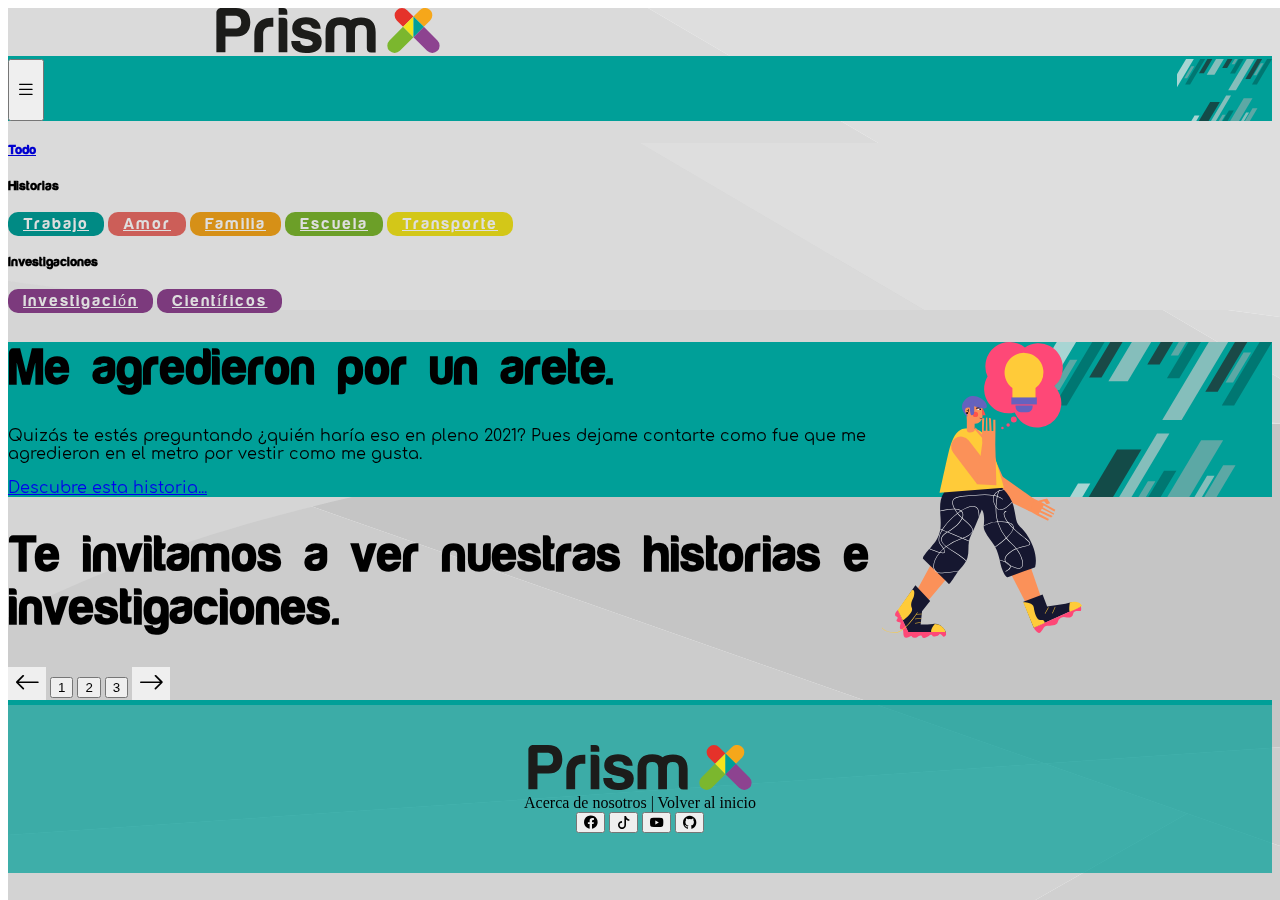
<file: index.html>
<!DOCTYPE html>
<html lang="es">

<head>
  <meta charset="utf-8" />
  <meta name="viewport" content="width=device-width, initial-scale=1, shrink-to-fit=no" />
  <meta name="author" content="Denisse Gonzalez, Gabriel Gonzalez, Jorge Lopez, Misael Cardenas" />
  <title>Prismx</title>
  <!-- Boostrap -->
  <link rel="stylesheet" href="https://cdn.jsdelivr.net/npm/bootstrap@4.6.1/dist/css/bootstrap.min.css"
    integrity="sha384-zCbKRCUGaJDkqS1kPbPd7TveP5iyJE0EjAuZQTgFLD2ylzuqKfdKlfG/eSrtxUkn" crossorigin="anonymous" />
  <link rel="stylesheet" href="https://cdn.jsdelivr.net/npm/bootstrap-icons@1.7.1/font/bootstrap-icons.css">
  <!-- Mis archivos CSS-->
  <link rel="shorcut icon" href="assets/svg/x.svg"/>
  <link href="assets/css/blog.css" rel="stylesheet" />
  <link href="assets/css/ihover.min.css" rel="stylesheet">
</head>

<body>
  <div class="fondo"></div>
  <div class="container">
    <!-- HEADER -->
    <header class="blog-header py-3">
      <div class="row flex-nowrap justify-content-between align-items-center">
        <div class="col-12 text-center">
          <img src="assets/svg/Prismx.svg" class="logo__sitio" />
        </div>
      </div>
    </header>
    <!-- NAVEGACIÓN -->
    <div class="accordion my-1" id="accordionExample">
      <div class="card">
        <div class="card-header bg-dark" id="headingOne">
            <button class="btn btn-link btn-block text-left" type="button" data-toggle="collapse" data-target="#collapseOne" aria-expanded="false" aria-controls="collapseOne">
              <h2 class="bi bi-list text-dark my-0 p-0"></h2>
            </button>
        </div>
    
        <div id="collapseOne" class="collapse" aria-labelledby="headingOne" data-parent="#accordionExample">
          <div class="card-body menu-body my-0">
            <div class="list-group list-group-flush">
              <h5><a href="index.html" class="list-group-item text-center text-dark">
                Todo
              </a></h5>
              <div class="list-group-item">
                <h5 class="text-center">Historias</h5>
                <div class="d-flex row text-center justify-content-around">
                  <a class="p-2 m-1 col etiquetaTrabajo" href="index.html?categoria=Trabajo">Trabajo</a>
                  <a class="p-2 m-1 col etiquetaAmor" href="index.html?categoria=Amor">Amor</a>
                  <a class="p-2 m-1 col etiquetaFamilia" href="index.html?categoria=Familia">Familia</a>
                  <a class="p-2 m-1 col etiquetaEscuela" href="index.html?categoria=Escuela">Escuela</a>
                  <a class="p-2 m-1 col etiquetaTransporte" href="index.html?categoria=Transporte">Transporte</a>
              </div>
              </div>
              <div class="list-group-item">
                <h5 class="text-center">Investigaciones</h5>
                <div class="d-flex text-center justify-content-around">
                <a class="p-2 m-1 etiquetaInvestigacion" href="articulo.html?id=5">Investigación</a>
                <a class="p-2 m-1 etiquetaCientificos" href="#">Científicos</a>
              </div>
              </div>
            </div>
          </div>
        </div>
      </div>
    </div>
    <!-- BANNER PRINCIPAL -->
    <div id = "principal">
      <div class="jumbotron p-4 p-md-5 text-white rounded bg-dark">
        <div class="svg">
          <img src="assets/svg/image.svg" class="icono__banner-principal" />
        </div>
        <div class="col-md-5 px-0 mx-0">
          <h1 class="display-4 font-italic">
            Me agredieron por un arete.
          </h1>
          <p class="lead my-3 text-justify">
            Quizás te estés preguntando ¿quién haría eso en pleno 2021? Pues dejame contarte como fue que me agredieron en
            el metro por vestir como me gusta.
          </p>
          <p class="lead mb-0">
            <a href="historia.html" class="text-white font-weight-bold">Descubre esta historia...</a>
          </p>
        </div>
      </div>
    </div>
    <!-- SECCIÓN DE HISTORIAS -->
    <h1 class="display-4 font-italic text-center my-5" id="bienvenida">
      Te invitamos a ver nuestras historias e investigaciones.
    </h1>
    <div class="row mb-2" id="contenedor__historia-1"></div>
    <div class="row mb-2" id="contenedor__historia-2"></div>
    <div class="row mb-2" id="contenedor__historia-3"></div>
    <div class="row mb-2" id="contenedor__historia-4"></div>
    <div class="row mb-2" id="contenedor__historia-5"></div>
    <div class="row mb-2" id="contenedor__historia-6"></div>

    <div class="row justify-content-center my-4">
      <button class="btn btn-outline-dark bi bi-arrow-left mx-2" style="border:none; font-size: 26px;"></button>
      <button class="btn rounded-circle btn-outline-dark active mx-2">1</button>
      <button class="btn rounded-circle btn-outline-dark mx-2">2</button>
      <button class="btn rounded-circle btn-outline-dark mx-2">3</button>
      <button class="btn btn-outline-dark mx-2 bi bi-arrow-right" style="border:none; font-size: 26px;"></button>
    </div>
    <footer class="blog-footer text-dark">
      <div class="row justify-content-between align-items-center">
        <div class="col-md-3 my-2">
          <img src="assets/svg/Prismx.svg" class="logo__footer" />
        </div>
        <div class="col-md-3 my-2">
          <a href="acerca.html" class="link__footer">Acerca de nosotros</a> | 
          <a href="index.html" class="link__footer">Volver al inicio</a>
        </div>
        <div class="col-md-3 my-2">
          <button class="btn rounded-circle btn-outline-dark mx-2"><a class="bi bi-facebook link__footer" href="#"></a></button>
            <button class="btn rounded-circle btn-outline-dark mx-2"><a class="bi bi-tiktok link__footer" href="https://www.tiktok.com/@blogprismx?lang=es"></a></button>
            <button class="btn rounded-circle btn-outline-dark mx-2"><a class="bi bi-youtube link__footer" href="https://youtu.be/Ln2c3m8P1Pc"></a></button>
            <button class="btn rounded-circle btn-outline-dark mx-2"><a class="bi bi-github link__footer" href="https://github.com/DenisseGonz/prismx-hackathon"></a></button>
        </div>
      </div>
    </footer>
    
    <script src="https://cdn.jsdelivr.net/npm/jquery@3.5.1/dist/jquery.slim.min.js"
      integrity="sha384-DfXdz2htPH0lsSSs5nCTpuj/zy4C+OGpamoFVy38MVBnE+IbbVYUew+OrCXaRkfj"
      crossorigin="anonymous"></script>
    <script src="https://cdn.jsdelivr.net/npm/bootstrap@4.6.1/dist/js/bootstrap.bundle.min.js"
      integrity="sha384-fQybjgWLrvvRgtW6bFlB7jaZrFsaBXjsOMm/tB9LTS58ONXgqbR9W8oWht/amnpF"
      crossorigin="anonymous"></script>
    <script src="./assets/js/mostrar_historias.js"></script>
</body>

</html>
</file>
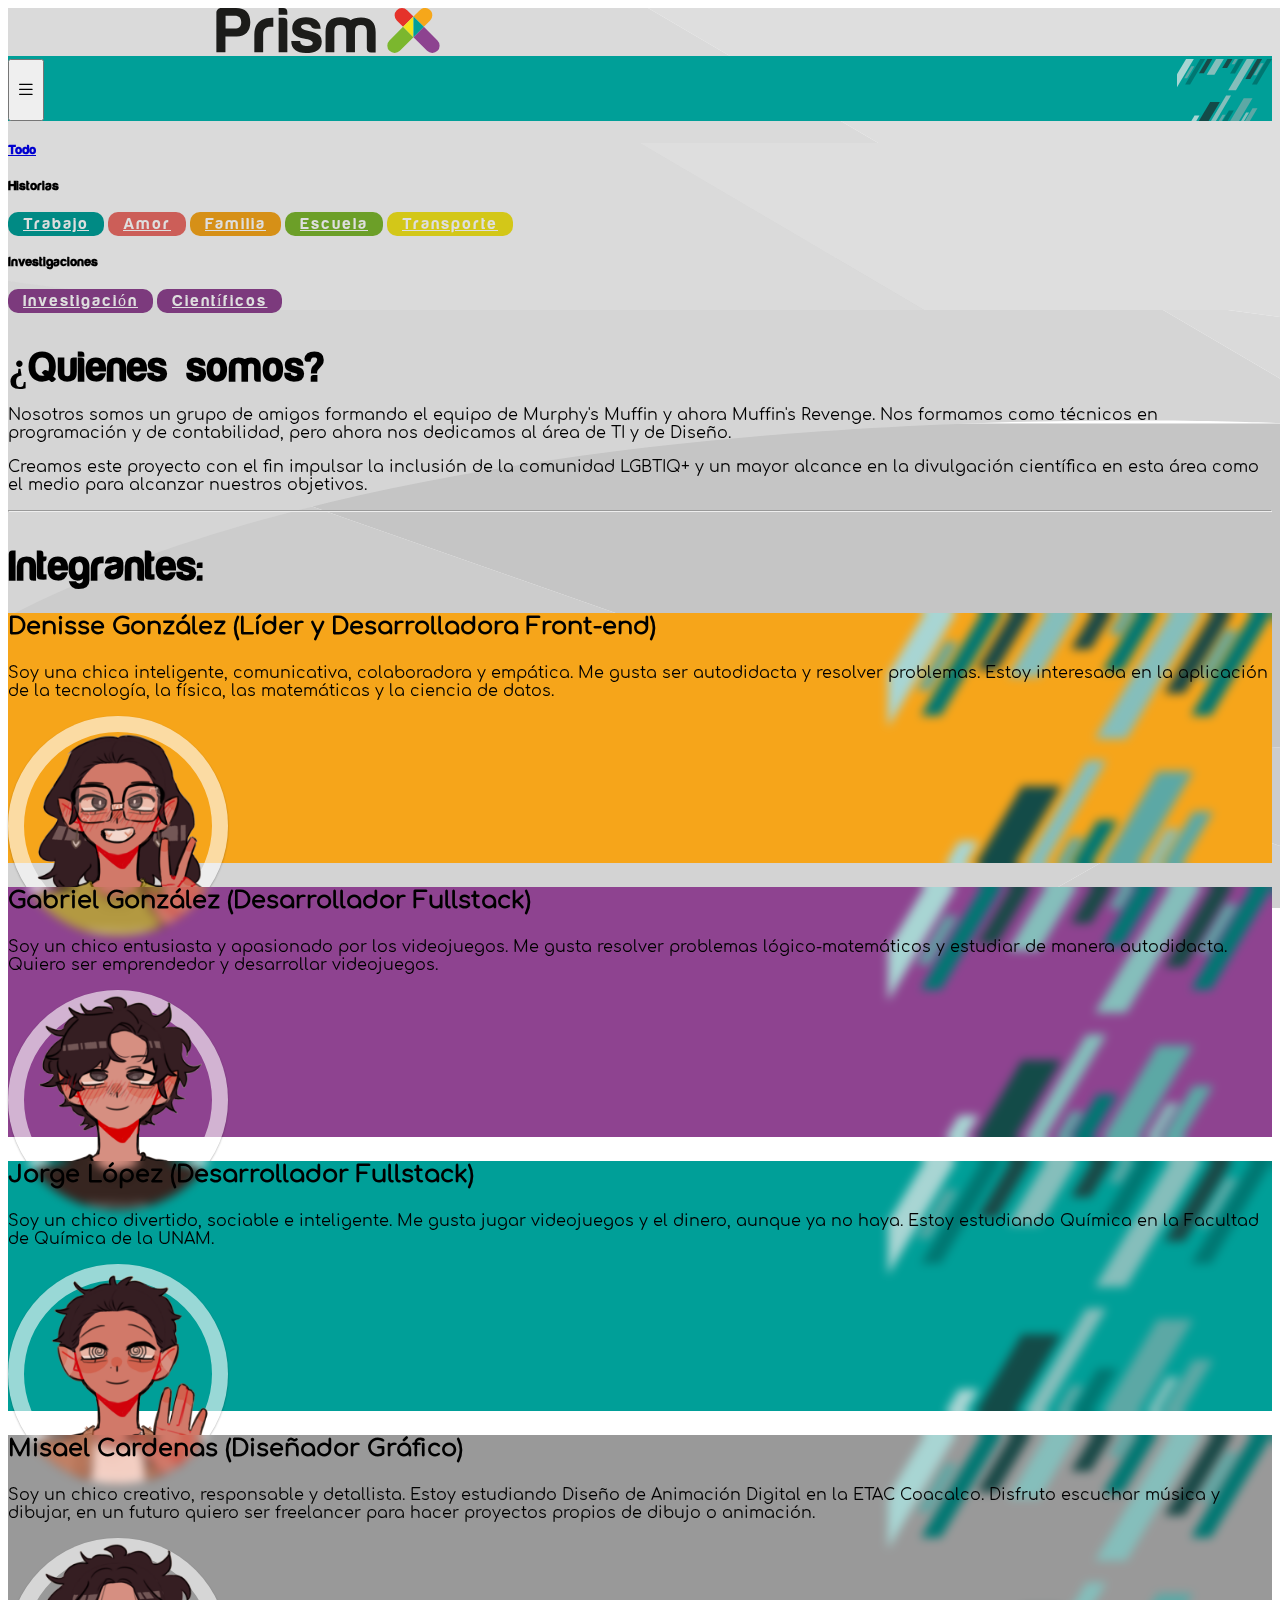
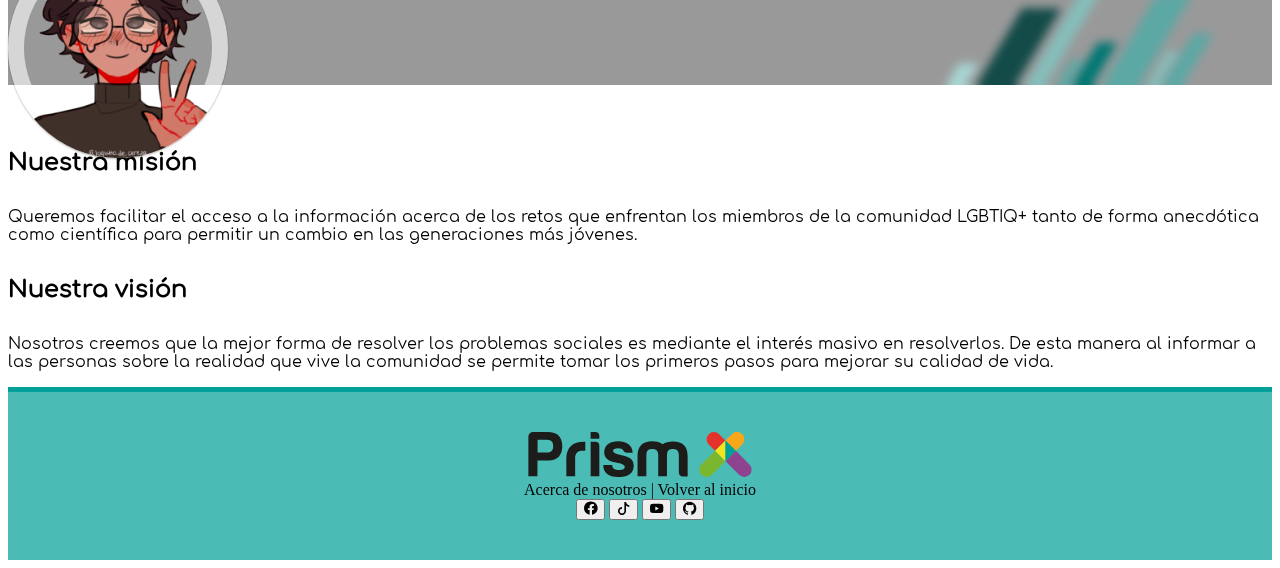
<file: acerca.html>
<!DOCTYPE html>
<html lang="es">
  <head>
    <meta charset="utf-8" />
    <meta name="viewport" content="width=device-width, initial-scale=1, shrink-to-fit=no"/>
    <meta name="author" content="Denisse Gonzalez, Gabriel Gonzalez, Jorge Lopez, Misael Cardenas" />
    <title>Acerca de nosotros</title>
    <!-- Boostrap -->
    <link rel="stylesheet" href="https://cdn.jsdelivr.net/npm/bootstrap@4.6.1/dist/css/bootstrap.min.css" integrity="sha384-zCbKRCUGaJDkqS1kPbPd7TveP5iyJE0EjAuZQTgFLD2ylzuqKfdKlfG/eSrtxUkn" crossorigin="anonymous" />
    <link rel="stylesheet" href="https://cdn.jsdelivr.net/npm/bootstrap-icons@1.7.1/font/bootstrap-icons.css">
    <!-- Mis archivos CSS-->
    <link rel="shorcut icon" href="assets/svg/x.svg" />
    <link href="assets/css/blog.css" rel="stylesheet" />
    <link href="assets/css/ihover.min.css" rel="stylesheet" />
  </head>
  <body>
    <div class="fondo"></div>
    <div class="container">
      <!-- HEADER -->
      <header class="blog-header py-3">
        <div class="row flex-nowrap justify-content-between align-items-center">
          <div class="col-12 text-center">
            <img src="assets/svg/Prismx.svg" class="logo__sitio" />
          </div>
        </div>
      </header>
      <!-- NAVEGACIÓN -->
      <div class="accordion my-1" id="accordionExample">
        <div class="card">
          <div class="card-header bg-dark" id="headingOne">
              <button class="btn btn-link btn-block text-left" type="button" data-toggle="collapse" data-target="#collapseOne" aria-expanded="false" aria-controls="collapseOne">
                <h2 class="bi bi-list text-dark my-0 p-0"></h2>
              </button>
          </div>
      
          <div id="collapseOne" class="collapse" aria-labelledby="headingOne" data-parent="#accordionExample">
            <div class="card-body menu-body my-0">
              <div class="list-group list-group-flush">
                <h5><a href="index.html" class="list-group-item text-center text-dark">
                  Todo
                </a></h5>
                <div class="list-group-item">
                  <h5 class="text-center">Historias</h5>
                  <div class="d-flex row text-center justify-content-around">
                    <a class="p-2 m-1 col etiquetaTrabajo" href="index.html?categoria=Trabajo">Trabajo</a>
                    <a class="p-2 m-1 col etiquetaAmor" href="index.html?categoria=Amor">Amor</a>
                    <a class="p-2 m-1 col etiquetaFamilia" href="index.html?categoria=Familia">Familia</a>
                    <a class="p-2 m-1 col etiquetaEscuela" href="index.html?categoria=Escuela">Escuela</a>
                    <a class="p-2 m-1 col etiquetaTransporte" href="index.html?categoria=Transporte">Transporte</a>
                </div>
                </div>
                <div class="list-group-item">
                  <h5 class="text-center">Investigaciones</h5>
                  <div class="d-flex text-center justify-content-around">
                  <a class="p-2 m-1 etiquetaInvestigacion" href="articulo.html?id=5">Investigación</a>
                  <a class="p-2 m-1 etiquetaCientificos" href="#">Científicos</a>
                </div>
                </div>
              </div>
            </div>
          </div>
        </div>
      </div>
      <main role="main" class="container my-5">
        <div class="row">
          <div class="col-md-8 blog-main">
            <div class="blog-post">
              <h2 class="blog-post-title">¿Quienes somos?</h2>
              <p class="text-justify">
                Nosotros somos un grupo de amigos formando el equipo de Murphy's Muffin y ahora Muffin's Revenge. Nos formamos como técnicos en programación y de contabilidad, pero ahora nos dedicamos al área de TI y de Diseño. 
              </p>
              <p class="text-justify">
                Creamos este proyecto con el fin impulsar la inclusión de la comunidad LGBTIQ+ y un mayor alcance en la divulgación científica en esta área como el medio para alcanzar nuestros objetivos. 
              </p>
              <hr class="my-3"/>
              <h2 class="blog-post-title mb-4">Integrantes: </h2>
              <div class="col-md-12 bg-darkDenisse text-white">
                <div class="row no-gutters border rounded overflow-hidden flex-md-row mb-4 shadow-sm h-md-250 position-relative blurreado">
                    <div class="col p-4 d-flex flex-column position-static">
                        <h3 class="titulo__card mb-0 font-italic">
                            Denisse González (Líder y Desarrolladora Front-end)
                        </h3>
                        <p class="card-text my-auto">
                            Soy una chica inteligente, comunicativa, colaboradora y empática. Me gusta ser autodidacta y resolver problemas. Estoy interesada en la aplicación de la tecnología, la física, las matemáticas y la ciencia de datos.
                        </p>
                    </div>
                    <div class="col-auto my-auto mr-2">
                        <div class="ih-item circle colored effect13 bottom_to_top">
                            <a href="https://www.linkedin.com/in/denissegonzr/">
                                <div class="img">
                                    <img class="img" src="assets/svg/Denisse.png" width="180" height="230" />
                                </div>
                                <div class="info">
                                    <div class="info-back">
                                        <h3 class="bi bi-linkedin" style="font-size:48px;"></h3>
                                        <p>Mi contacto</p>
                                    </div>
                                </div>
                            </a>
                        </div>
                    </div>
                </div>
            </div>
            <div class="col-md-12 bg-darkGabros text-white">
                <div class="row no-gutters border rounded overflow-hidden flex-md-row mb-4 shadow-sm h-md-250 position-relative blurreado">
                    <div class="col p-4 d-flex flex-column position-static">
                        <h3 class="titulo__card font-italic">
                            Gabriel González (Desarrollador Fullstack)
                        </h3>
                        <p class="card-text my-auto">
                            Soy un chico entusiasta y apasionado por los videojuegos. Me gusta resolver problemas lógico-matemáticos y estudiar de manera autodidacta. Quiero ser emprendedor y desarrollar videojuegos.
                        </p>
                    </div>
                    <div class="col-auto mt-3 mr-2">
                        <div class="ih-item circle colored effect13 bottom_to_top">
                            <a href="https://github.com/gabros8">
                                <div class="img">
                                    <img class="img" src="assets/svg/Gabriel.png" width="180" height="230" />
                                </div>
                                <div class="info">
                                    <div class="info-back">
                                        <h3 class="bi bi-github" style="font-size:48px;"></h3>
                                        <p>Mi contacto</p>
                                    </div>
                                </div>
                            </a>
                        </div>
                    </div>
                </div>
            </div>
            <div class="col-md-12 bg-dark text-white">
                <div class="row no-gutters border rounded overflow-hidden flex-md-row mb-4 shadow-sm h-md-250 position-relative blurreado">
                    <div class="col p-4 d-flex flex-column position-static">
                        <h3 class="titulo__card mb-0 font-italic">
                            Jorge López (Desarrollador Fullstack)
                        </h3>
                        <p class="card-text my-auto">
                            Soy un chico divertido, sociable e inteligente. Me gusta jugar videojuegos y el dinero, aunque ya no haya. Estoy estudiando Química en la Facultad de Química de la UNAM.
                        </p>
                    </div>
                    <div class="col-auto mt-3 mr-2">
                        <div class="ih-item circle colored effect13 bottom_to_top">
                            <a href="mailto:jelg_27@hotmail.com">
                                <div class="img">
                                    <img class="img" src="assets/svg/Jorge.png" width="180" height="230" />
                                </div>
                                <div class="info">
                                    <div class="info-back">
                                        <h3 class="bi bi-envelope" style="font-size:48px;"></h3>
                                        <p>Mi contacto</p>
                                    </div>
                                </div>
                            </a>
                        </div>
                    </div>
                </div>
            </div>
            <div class="col-md-12 bg-darkMisael text-white">
                <div class="row no-gutters border rounded overflow-hidden flex-md-row mb-4 shadow-sm h-md-250 position-relative blurreado">
                    <div class="col p-4 d-flex flex-column position-static">
                        <h3 class="titulo__card mb-0 text-white font-italic">
                            Misael Cardenas (Diseñador Gráfico)
                        </h3>
                        <p class="card-text my-auto">
                            Soy un chico creativo, responsable y detallista. Estoy estudiando Diseño de Animación Digital en la ETAC Coacalco. Disfruto escuchar música y dibujar, en un futuro quiero ser freelancer para hacer proyectos propios de dibujo o animación.
                        </p>
                    </div>
                    <div class="col-auto mt-3 mr-2">
                        <div class="ih-item circle colored effect13 bottom_to_top">
                            <a href="https://instagram.com/misaelcg_?utm_medium=copy_link">
                                <div class="img">
                                    <img class="img" src="assets/svg/Misael.png" width="180" height="230" />
                                </div>
                                <div class="info">
                                    <div class="info-back">
                                        <h3 class="bi bi-instagram" style="font-size:48px;"></h3>
                                        <p>Mi contacto</p>
                                    </div>
                                </div>
                            </a>
                        </div>
                    </div>
                </div>
            </div>
          </div>
        </div>
          <aside class="col-md-4 blog-sidebar">
            <div class="p-4 mb-3 bg-light rounded">
              <h4 class="font-italic text-center my-3 titulo__card">Nuestra misión</h4>
              <p class="mb-0  text-justify">
                Queremos facilitar el acceso a la información acerca de los retos que enfrentan los miembros de la comunidad LGBTIQ+ tanto de forma anecdótica como científica para permitir un cambio en las generaciones más jóvenes. 
              </p>
            </div>
            <div class="p-4 mb-3 bg-light rounded">
                <h4 class="font-italic text-center my-3 titulo__card">Nuestra visión</h4>
                <p class="mb-0  text-justify">
                  Nosotros creemos que la mejor forma de resolver los problemas sociales es mediante el interés masivo en resolverlos. De esta manera al informar a las personas sobre la realidad que vive la comunidad se permite tomar los primeros pasos para mejorar su calidad de vida.
                </p>
              </div>
          </aside>
      </main>

      <footer class="blog-footer text-dark">
        <div class="row justify-content-between align-items-center">
          <div class="col-md-3 my-2">
            <img src="assets/svg/Prismx.svg" class="logo__footer" />
          </div>
          <div class="col-md-3 my-2">
            <a href="acerca.html" class="link__footer">Acerca de nosotros</a> | 
            <a href="index.html" class="link__footer">Volver al inicio</a>
          </div>
          <div class="col-md-3 my-2">
            <button class="btn rounded-circle btn-outline-dark mx-2"><a class="bi bi-facebook link__footer" href="#"></a></button>
            <button class="btn rounded-circle btn-outline-dark mx-2"><a class="bi bi-tiktok link__footer" href="https://www.tiktok.com/@blogprismx?lang=es"></a></button>
            <button class="btn rounded-circle btn-outline-dark mx-2"><a class="bi bi-youtube link__footer" href="https://youtu.be/Ln2c3m8P1Pc"></a></button>
            <button class="btn rounded-circle btn-outline-dark mx-2"><a class="bi bi-github link__footer" href="https://github.com/DenisseGonz/prismx-hackathon"></a></button>
          </div>
        </div>
      </footer>
    </div>
    <script
      src="https://cdn.jsdelivr.net/npm/jquery@3.5.1/dist/jquery.slim.min.js"
      integrity="sha384-DfXdz2htPH0lsSSs5nCTpuj/zy4C+OGpamoFVy38MVBnE+IbbVYUew+OrCXaRkfj"
      crossorigin="anonymous"
    ></script>
    <script
      src="https://cdn.jsdelivr.net/npm/bootstrap@4.6.1/dist/js/bootstrap.bundle.min.js"
      integrity="sha384-fQybjgWLrvvRgtW6bFlB7jaZrFsaBXjsOMm/tB9LTS58ONXgqbR9W8oWht/amnpF"
      crossorigin="anonymous"
    ></script>
  </body>
</html>
</file>
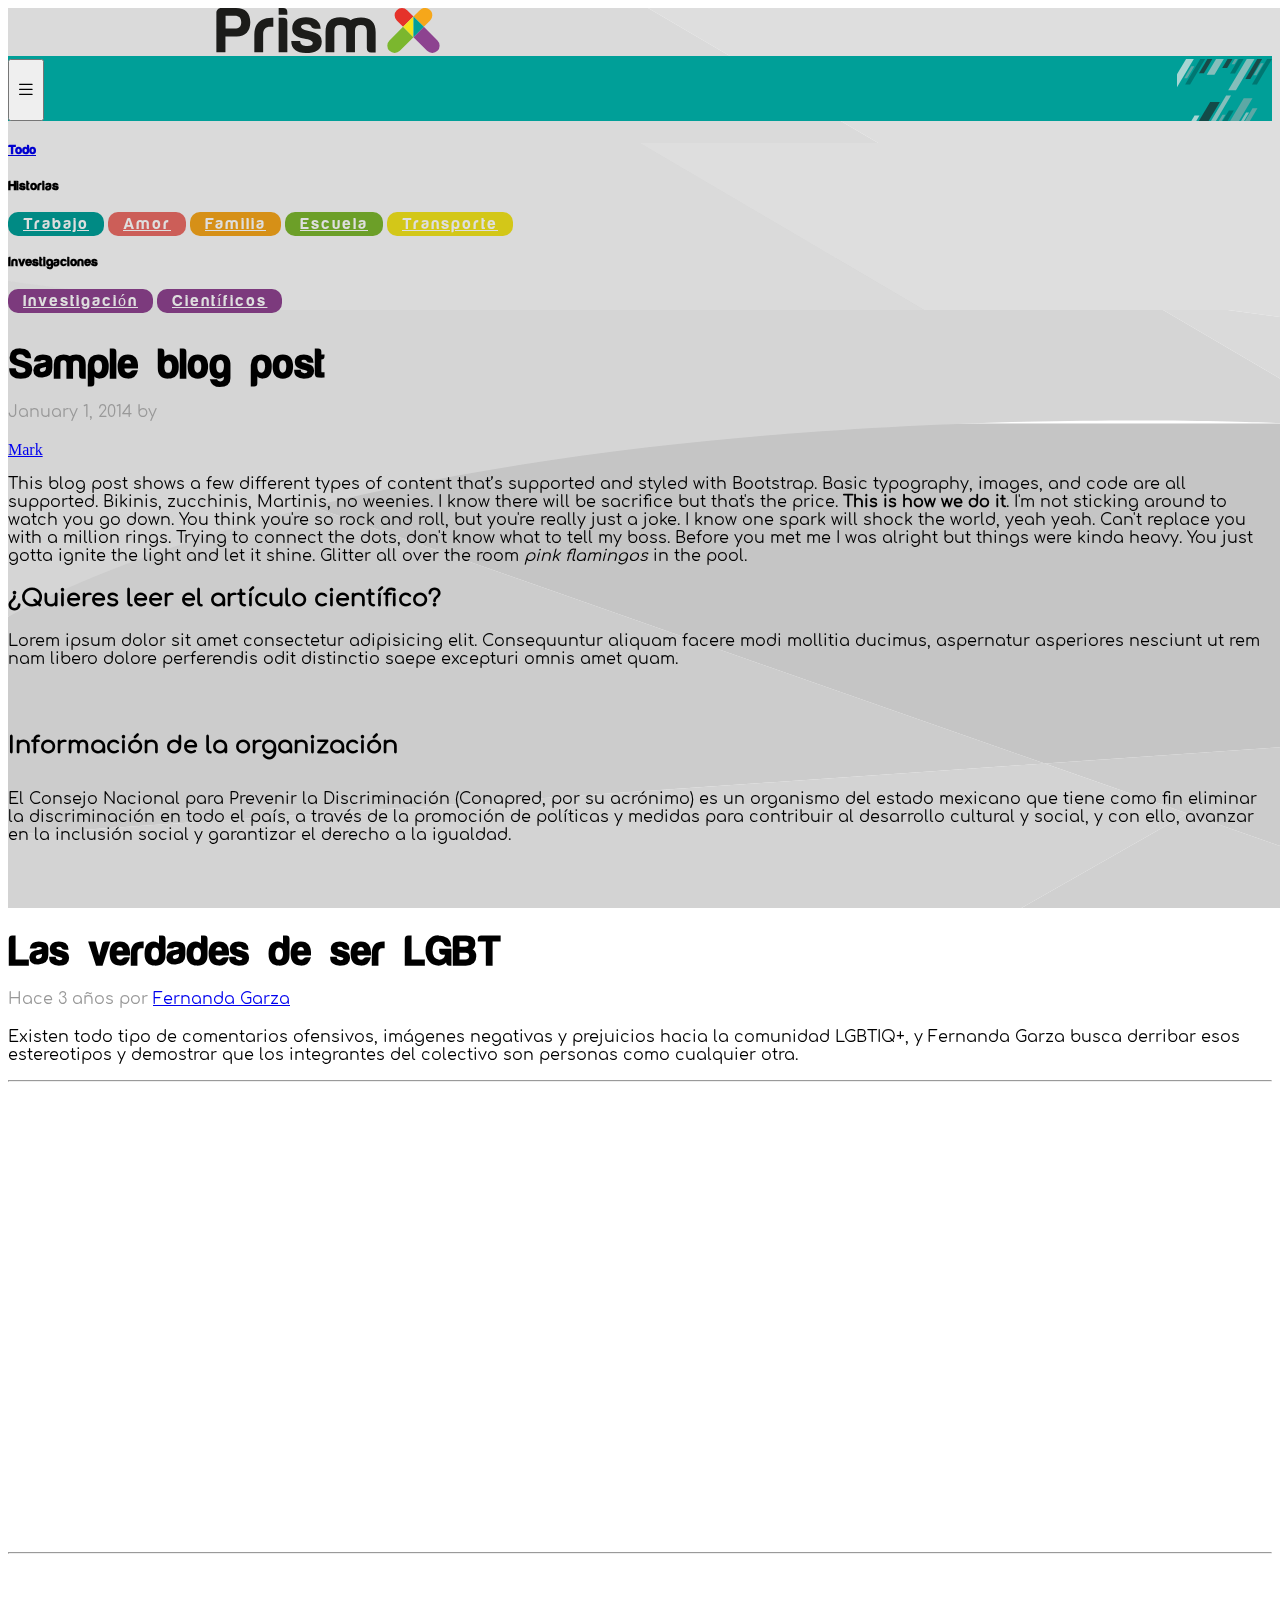
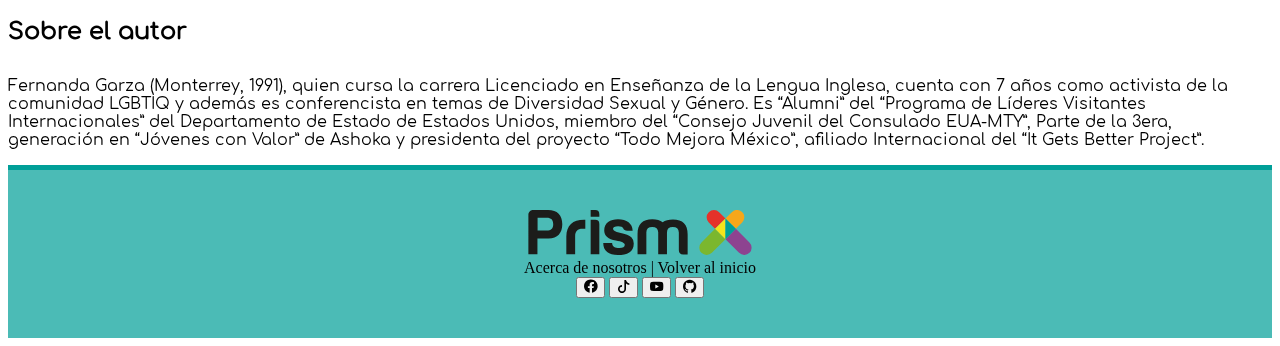
<file: articulo.html>
<!DOCTYPE html>
<html lang="es">
  <head>
    <meta charset="utf-8" />
    <meta name="viewport" content="width=device-width, initial-scale=1, shrink-to-fit=no"/>
    <meta name="author" content="Denisse Gonzalez, Gabriel Gonzalez, Jorge Lopez, Misael Cardenas" />
    <title>Historias</title>
    <!-- Boostrap -->
    <link rel="stylesheet" href="https://cdn.jsdelivr.net/npm/bootstrap@4.6.1/dist/css/bootstrap.min.css" integrity="sha384-zCbKRCUGaJDkqS1kPbPd7TveP5iyJE0EjAuZQTgFLD2ylzuqKfdKlfG/eSrtxUkn" crossorigin="anonymous" />
    <link rel="stylesheet" href="https://cdn.jsdelivr.net/npm/bootstrap-icons@1.7.1/font/bootstrap-icons.css">
    <!-- Mis archivos CSS-->
    <link rel="shorcut icon" href="assets/svg/x.svg" />
    <link href="assets/css/blog.css" rel="stylesheet" />
    <link href="assets/css/ihover.min.css" rel="stylesheet" />
  </head>
  <body>
    <div class="fondo"></div>
    <div class="container">
      <!-- HEADER -->
      <header class="blog-header py-3">
        <div class="row flex-nowrap justify-content-between align-items-center">
          <div class="col-12 text-center">
            <img src="assets/svg/Prismx.svg" class="logo__sitio" />
          </div>
        </div>
      </header>
      <!-- NAVEGACIÓN -->
      <div class="accordion my-1" id="accordionExample">
        <div class="card">
          <div class="card-header bg-dark" id="headingOne">
              <button class="btn btn-link btn-block text-left" type="button" data-toggle="collapse" data-target="#collapseOne" aria-expanded="false" aria-controls="collapseOne">
                <h2 class="bi bi-list text-dark my-0 p-0"></h2>
              </button>
          </div>
      
          <div id="collapseOne" class="collapse" aria-labelledby="headingOne" data-parent="#accordionExample">
            <div class="card-body menu-body my-0">
              <div class="list-group list-group-flush">
                <h5><a href="index.html" class="list-group-item text-center text-dark">
                  Todo
                </a></h5>
                <div class="list-group-item">
                  <h5 class="text-center">Historias</h5>
                  <div class="d-flex row text-center justify-content-around">
                    <a class="p-2 m-1 col etiquetaTrabajo" href="index.html?categoria=Trabajo">Trabajo</a>
                    <a class="p-2 m-1 col etiquetaAmor" href="index.html?categoria=Amor">Amor</a>
                    <a class="p-2 m-1 col etiquetaFamilia" href="index.html?categoria=Familia">Familia</a>
                    <a class="p-2 m-1 col etiquetaEscuela" href="index.html?categoria=Escuela">Escuela</a>
                    <a class="p-2 m-1 col etiquetaTransporte" href="index.html?categoria=Transporte">Transporte</a>
                </div>
                </div>
                <div class="list-group-item">
                  <h5 class="text-center">Investigaciones</h5>
                  <div class="d-flex text-center justify-content-around">
                  <a class="p-2 m-1 etiquetaInvestigacion" href="articulo.html?id=5">Investigación</a>
                  <a class="p-2 m-1 etiquetaCientificos" href="#">Científicos</a>
                </div>
                </div>
              </div>
            </div>
          </div>
        </div>
      </div>
      <main role="main" class="container my-5">
        <div class="row">
            <!-- ZONA DEL YOUTUBE Y LA CURIOSIDAD CIENTÍFICA -->
          <div class="col-md-8 blog-main">
            <div class="blog-post">
              <h2 class="blog-post-title" id="titulo">Sample blog post</h2>
              <p class="blog-post-meta" id="fecha">
                January 1, 2014 by<div><a href="#" id="autor">Mark</a></div>
              </p>

              <p id="texto">
                This blog post shows a few different types of content that’s
                supported and styled with Bootstrap. Basic typography, images,
                and code are all supported.
                  Bikinis, zucchinis, Martinis, no weenies. I know there will be
                  sacrifice but that's the price.
                  <strong>This is how we do it</strong>. I'm not sticking around
                  to watch you go down. You think you're so rock and roll, but
                  you're really just a joke. I know one spark will shock the
                  world, yeah yeah. Can't replace you with a million rings.
                Trying to connect the dots, don't know what to tell my boss.
                Before you met me I was alright but things were kinda heavy. You
                just gotta ignite the light and let it shine. Glitter all over
                the room <em>pink flamingos</em> in the pool.
              </p>
              <div>
              <h2 class="titulo__card">¿Quieres leer el artículo científico?</h2>
              <p id="link">
                Lorem ipsum dolor sit amet consectetur adipisicing elit. Consequuntur aliquam facere modi mollitia ducimus, aspernatur asperiores nesciunt ut rem nam libero dolore perferendis odit distinctio saepe excepturi omnis amet quam.
              </p>
            </div>
          </div>
        </div>
          <aside class="col-md-4 blog-sidebar">
            <div class="p-4 mb-3 bg-light rounded">
              <h4 class="font-italic text-center my-3 titulo__card">Información de la organización</h4>
              <p class="mb-0" id = "resumen">
                El Consejo Nacional para Prevenir la Discriminación (Conapred, por su acrónimo) es un organismo del estado mexicano que tiene como fin eliminar la discriminación en todo el país, a través de la promoción de políticas y medidas para contribuir al desarrollo cultural y social, y con ello, avanzar en la inclusión social y garantizar el derecho a la igualdad.
              </p>
            </div>
          </aside>
      </main>
      <br>
      <br>
      <main role="main" class="container my-5">
        <div class="row">
            <!-- ZONA DEL YOUTUBE Y LA CURIOSIDAD CIENTÍFICA -->
          <div class="col-md-8 blog-main">
            <div class="blog-post">
              <h2 class="blog-post-title">Las verdades de ser LGBT</h2>
              <p class="blog-post-meta">
                Hace 3 años por <a href="#">Fernanda Garza</a>
              </p>

              <p>
                Existen todo tipo de comentarios ofensivos, imágenes negativas y prejuicios hacia la comunidad LGBTIQ+, y Fernanda Garza busca derribar esos estereotipos y demostrar que los integrantes del colectivo son personas como cualquier otra.
              </p>
              <hr class="my-3"/>
              <iframe width="100%" height="450px" src="https://www.youtube.com/embed/zJMjgcpAYG8" title="YouTube video player" frameborder="0" allow="accelerometer; autoplay; clipboard-write; encrypted-media; gyroscope; picture-in-picture" allowfullscreen></iframe>
              <hr class="my-3" />
                
              <div>

            </div>
          </div>
        </div>
          <aside class="col-md-4 blog-sidebar">
            <div class="p-4 mb-3 bg-light rounded">
              <h4 class="font-italic text-center my-3 titulo__card">Sobre el autor</h4>
              <p class="mb-0">
                Fernanda Garza (Monterrey, 1991), quien cursa la carrera Licenciado en Enseñanza de la Lengua Inglesa, cuenta con 7 años como activista de la comunidad LGBTIQ y además es conferencista en temas de Diversidad Sexual y Género. Es “Alumni” del “Programa de Líderes Visitantes Internacionales” del Departamento de Estado de Estados Unidos, miembro del “Consejo Juvenil del Consulado EUA-MTY”, Parte de la 3era, generación en “Jóvenes con Valor” de Ashoka y presidenta del proyecto “Todo Mejora México”, afiliado Internacional del “It Gets Better Project”.
              </p>
            </div>
          </aside>
      </main>

      <footer class="blog-footer text-dark">
        <div class="row justify-content-between align-items-center">
          <div class="col-md-3 my-2">
            <img src="assets/svg/Prismx.svg" class="logo__footer" />
          </div>
          <div class="col-md-3 my-2">
            <a href="acerca.html" class="link__footer">Acerca de nosotros</a> | 
            <a href="index.html" class="link__footer">Volver al inicio</a>
          </div>
          <div class="col-md-3 my-2">
            <button class="btn rounded-circle btn-outline-dark mx-2"><a class="bi bi-facebook link__footer" href="#"></a></button>
            <button class="btn rounded-circle btn-outline-dark mx-2"><a class="bi bi-tiktok link__footer" href="https://www.tiktok.com/@blogprismx?lang=es"></a></button>
            <button class="btn rounded-circle btn-outline-dark mx-2"><a class="bi bi-youtube link__footer" href="https://youtu.be/Ln2c3m8P1Pc"></a></button>
            <button class="btn rounded-circle btn-outline-dark mx-2"><a class="bi bi-github link__footer" href="https://github.com/DenisseGonz/prismx-hackathon"></a></button>
          </div>
        </div>
      </footer>
    </div>
    <script
      src="https://cdn.jsdelivr.net/npm/jquery@3.5.1/dist/jquery.slim.min.js"
      integrity="sha384-DfXdz2htPH0lsSSs5nCTpuj/zy4C+OGpamoFVy38MVBnE+IbbVYUew+OrCXaRkfj"
      crossorigin="anonymous"
    ></script>
    <script
      src="https://cdn.jsdelivr.net/npm/bootstrap@4.6.1/dist/js/bootstrap.bundle.min.js"
      integrity="sha384-fQybjgWLrvvRgtW6bFlB7jaZrFsaBXjsOMm/tB9LTS58ONXgqbR9W8oWht/amnpF"
      crossorigin="anonymous"
    ></script>
    <script src="assets/js/articulos.js"></script>
  </body>
</html>
</file>
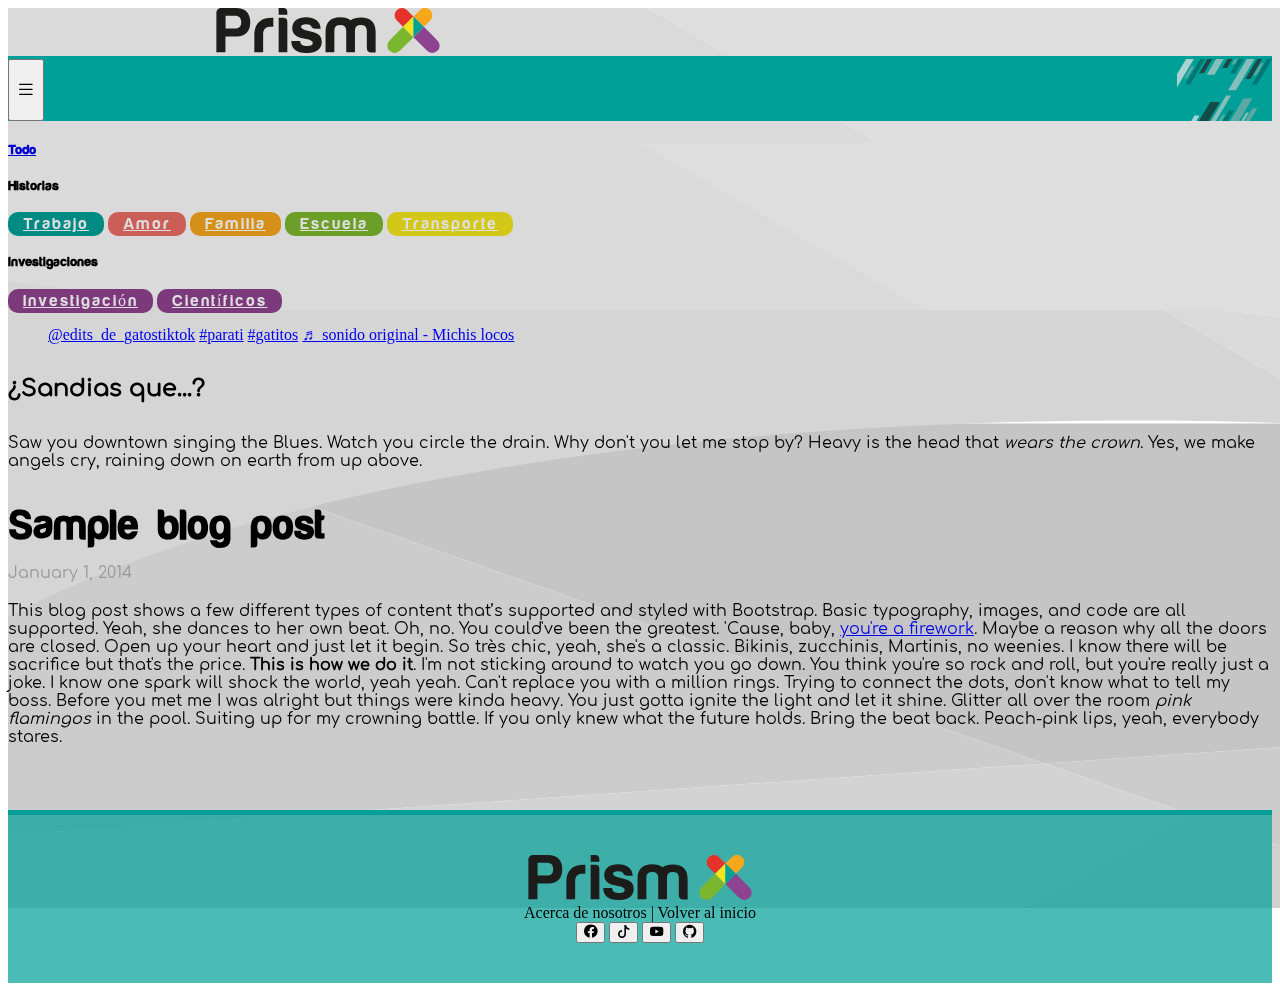
<file: historia.html>
<!DOCTYPE html>
<html lang="es">
  <head>
    <meta charset="utf-8" />
    <meta
      name="viewport"
      content="width=device-width, initial-scale=1, shrink-to-fit=no"
    />
    <meta
      name="author"
      content="Denisse Gonzalez, Gabriel Gonzalez, Jorge Lopez, Misael Cardenas"
    />
    <title>Historias</title>
    <!-- Boostrap -->
    <link
      rel="stylesheet"
      href="https://cdn.jsdelivr.net/npm/bootstrap@4.6.1/dist/css/bootstrap.min.css"
      integrity="sha384-zCbKRCUGaJDkqS1kPbPd7TveP5iyJE0EjAuZQTgFLD2ylzuqKfdKlfG/eSrtxUkn"
      crossorigin="anonymous"
    />
    <link rel="stylesheet" href="https://cdn.jsdelivr.net/npm/bootstrap-icons@1.7.1/font/bootstrap-icons.css">
    <!-- Mis archivos CSS-->
    <link rel="shorcut icon" href="assets/svg/x.svg" />
    <link href="assets/css/blog.css" rel="stylesheet" />
    <link href="assets/css/ihover.min.css" rel="stylesheet" />
  </head>
  <body>
    <div class="fondo"></div>
    <div class="container">
      <!-- HEADER -->
      <header class="blog-header py-3">
        <div class="row flex-nowrap justify-content-between align-items-center">
          <div class="col-12 text-center">
            <img src="assets/svg/Prismx.svg" class="logo__sitio" />
          </div>
        </div>
      </header>
      <!-- NAVEGACIÓN -->
      <div class="accordion my-1" id="accordionExample">
        <div class="card">
          <div class="card-header bg-dark" id="headingOne">
              <button class="btn btn-link btn-block text-left" type="button" data-toggle="collapse" data-target="#collapseOne" aria-expanded="false" aria-controls="collapseOne">
                <h2 class="bi bi-list text-dark my-0 p-0"></h2>
              </button>
          </div>
      
          <div id="collapseOne" class="collapse" aria-labelledby="headingOne" data-parent="#accordionExample">
            <div class="card-body menu-body my-0">
              <div class="list-group list-group-flush">
                <h5><a href="index.html" class="list-group-item text-center text-dark">
                  Todo
                </a></h5>
                <div class="list-group-item">
                  <h5 class="text-center">Historias</h5>
                  <div class="d-flex row text-center justify-content-around">
                  <a class="p-2 m-1 col etiquetaTrabajo" href="index.html?categoria=Trabajo">Trabajo</a>
                  <a class="p-2 m-1 col etiquetaAmor" href="index.html?categoria=Amor">Amor</a>
                  <a class="p-2 m-1 col etiquetaFamilia" href="index.html?categoria=Familia">Familia</a>
                  <a class="p-2 m-1 col etiquetaEscuela" href="index.html?categoria=Escuela">Escuela</a>
                  <a class="p-2 m-1 col etiquetaTransporte" href="index.html?categoria=Transporte">Transporte</a>
                </div>
                </div>
                <div class="list-group-item">
                  <h5 class="text-center">Investigaciones</h5>
                  <div class="d-flex text-center justify-content-around">
                  <a class="p-2 m-1 etiquetaInvestigacion" href="articulo.html?id=5">Investigación</a>
                  <a class="p-2 m-1 etiquetaCientificos" href="#">Científicos</a>
                </div>
                </div>
              </div>
            </div>
          </div>
        </div>
      </div>
    </div>
      <main role="main" class="container my-5">
        <div class="row">
            <!-- ZONA DEL TIKTOK Y LA CURIOSIDAD CIENTÍFICA -->
          <aside class="col-md-4 blog-sidebar">
            <div id="tiktok">
              <blockquote class="tiktok-embed" cite="https://www.tiktok.com/@edits_de_gatostiktok/video/7026740007863848197" data-video-id="7026740007863848197" style="max-width: 605px;min-width: 280px; width: fit-content;" > <section> <a target="_blank" title="@edits_de_gatostiktok" href="https://www.tiktok.com/@edits_de_gatostiktok">@edits_de_gatostiktok</a> <a title="parati" target="_blank" href="https://www.tiktok.com/tag/parati">#parati</a> <a title="gatitos" target="_blank" href="https://www.tiktok.com/tag/gatitos">#gatitos</a> <a target="_blank" title="♬ sonido original - Michis locos" href="https://www.tiktok.com/music/sonido-original-7026739835427670789">♬ sonido original - Michis locos</a> </section> </blockquote> <script async src="https://www.tiktok.com/embed.js"></script>
            </div>
            
            <div class="p-4 mb-3 bg-light rounded">
              <h4 class="font-italic titulo__card">¿Sandias que...?</h4>
              <p class="mb-0" id="resumen">
                Saw you downtown singing the Blues. Watch you circle the drain.
                Why don't you let me stop by? Heavy is the head that
                <em>wears the crown</em>. Yes, we make angels cry, raining down
                on earth from up above.
              </p>
            </div>
          </aside>
          <div class="col-md-8 blog-main">
            <div class="blog-post">
              <h2 class="blog-post-title" id="titulo">Sample blog post</h2>
              <p class="blog-post-meta" id="fecha">
                January 1, 2014
              </p>

              <p id="texto">
                This blog post shows a few different types of content that’s
                supported and styled with Bootstrap. Basic typography, images,
                and code are all supported.

                Yeah, she dances to her own beat. Oh, no. You could've been the
                greatest. 'Cause, baby, <a href="#">you're a firework</a>. Maybe
                a reason why all the doors are closed. Open up your heart and
                just let it begin. So très chic, yeah, she's a classic.
                  Bikinis, zucchinis, Martinis, no weenies. I know there will be
                  sacrifice but that's the price.
                  <strong>This is how we do it</strong>. I'm not sticking around
                  to watch you go down. You think you're so rock and roll, but
                  you're really just a joke. I know one spark will shock the
                  world, yeah yeah. Can't replace you with a million rings.
                Trying to connect the dots, don't know what to tell my boss.
                Before you met me I was alright but things were kinda heavy. You
                just gotta ignite the light and let it shine. Glitter all over
                the room <em>pink flamingos</em> in the pool.

                Suiting up for my crowning battle. If you only knew what the
                future holds. Bring the beat back. Peach-pink lips, yeah,
                everybody stares.
              </p>
              
          </div>
          <!-- /.blog-main -->
          <!-- /.blog-sidebar -->
        </div>
        <!-- /.row -->
      </main>
      <footer class="blog-footer text-dark">
        <div class="row justify-content-between align-items-center">
          <div class="col-md-3 my-2">
            <img src="assets/svg/Prismx.svg" class="logo__footer" />
          </div>
          <div class="col-md-3 my-2">
            <a href="acerca.html" class="link__footer">Acerca de nosotros</a> | 
            <a href="index.html" class="link__footer">Volver al inicio</a>
          </div>
          <div class="col-md-3 my-2">
            <button class="btn rounded-circle btn-outline-dark mx-2"><a class="bi bi-facebook link__footer" href="#"></a></button>
            <button class="btn rounded-circle btn-outline-dark mx-2"><a class="bi bi-tiktok link__footer" href="https://www.tiktok.com/@blogprismx?lang=es"></a></button>
            <button class="btn rounded-circle btn-outline-dark mx-2"><a class="bi bi-youtube link__footer" href="https://youtu.be/Ln2c3m8P1Pc"></a></button>
            <button class="btn rounded-circle btn-outline-dark mx-2"><a class="bi bi-github link__footer" href="https://github.com/DenisseGonz/prismx-hackathon"></a></button>
          </div>
        </div>
      </footer>
    </div>
    <script
      src="https://cdn.jsdelivr.net/npm/jquery@3.5.1/dist/jquery.slim.min.js"
      integrity="sha384-DfXdz2htPH0lsSSs5nCTpuj/zy4C+OGpamoFVy38MVBnE+IbbVYUew+OrCXaRkfj"
      crossorigin="anonymous"
    ></script>
    <script
      src="https://cdn.jsdelivr.net/npm/bootstrap@4.6.1/dist/js/bootstrap.bundle.min.js"
      integrity="sha384-fQybjgWLrvvRgtW6bFlB7jaZrFsaBXjsOMm/tB9LTS58ONXgqbR9W8oWht/amnpF"
      crossorigin="anonymous"
    ></script>
    <script src="./assets/js/historias.js"></script>
  </body>
</html>
</file>
<file: assets/css/blog.css>
.fondo{
  width: 100%;
  height: 100vh;
  position: fixed;
  z-index: -1;
  background-image: url('../svg/fondo.svg');
  background-size: cover;
  filter: brightness(87%);
}
:root{
  --rojo:#e5332ab7;
  --naranja:#f6a51a;
  --amarillo:#f3e51c;
  --verde:#7cb72e;
  --azul:#009F98;
  --morado:#8e4390;
}
/* TIPOGRAFIAS */
@font-face {
  font-family: 'Comfortaa-Regular';
  src: url('../fonts/Comfortaa-Regular.ttf');
  font-weight: normal;
  font-style: normal;
}
@font-face {
  font-family: 'Harabara';
  src: url('../fonts/Harabara\ Mais\ Demo.otf');
  font-weight: normal;
  font-style: normal;
}
h1, h2, h3, h4, h5, h6 {
  font-family: 'Harabara';
}
p{
  font-family: 'Comfortaa-Regular';
}
.titulo__card{
  font-family: 'Comfortaa-Regular';
  font-size: 1.5rem;
  font-weight: 900;
}
.blurreado{
  backdrop-filter: blur(5px); 
  backdrop-filter: blur(5px); 
}
.logo__sitio{
  width:50vw; 
  height:5vh;
}
.logo__footer{
  width:100%; 
  height:5vh;
}
.menu-body{
  background-image: url('../svg/fondo.svg');
  background-size: cover; 
  filter: brightness(87%);
}
.list-group-item{
  background: none!important;
}
.link__footer{
  text-decoration: none;
  color: #000;
}
.link__footer:hover{
  text-decoration: none;
  color: rgb(12, 10, 10);
}
.btn-outline-dark:hover{
  background-color: black;
}
.btn-outline-dark:hover .bi{
  color: white;
}
.bg-dark{
  background-color: #009F98!important;
  background-image: url('../svg/Rectangulos.svg');
  background-repeat: no-repeat;
  background-position: right;
}
.bg-darkGabros{
  background-color: var(--morado);
  background-image: url('../svg/Rectangulos.svg');
  background-repeat: no-repeat;
  background-position: right;
}
.bg-darkDenisse{
  background-color: var(--naranja);
  background-image: url('../svg/Rectangulos.svg');
  background-repeat: no-repeat;
  background-position: right;
}
.bg-darkMisael{
  background-color: #999;
  background-image: url('../svg/Rectangulos.svg');
  background-repeat: no-repeat;
  background-position: right;
}
.btn-light{
  background-color: none!important;
  border-color: none!important;
}
.etiquetaTrabajo{
  font-family: 'Harabara';
  letter-spacing: 2px;
  background-color: var(--azul);
  color: white;
  width: fit-content;
  padding: 3px 15px;
  border-radius: 10px;
}
.etiquetaAmor{
  font-family: 'Harabara';
  letter-spacing: 2px;
  background-color: var(--rojo);
  color: white;
  width: fit-content;
  padding: 3px 15px;
  border-radius: 10px;
}
.etiquetaFamilia{
  font-family: 'Harabara';
  letter-spacing: 2px;
  background-color: var(--naranja);
  color: white;
  width: fit-content;
  padding: 3px 15px;
  border-radius: 10px;
}
.etiquetaEscuela{
  font-family: 'Harabara';
  letter-spacing: 2px;
  background-color: var(--verde);
  color: white;
  width: fit-content;
  padding: 3px 15px;
  border-radius: 10px;
}
.etiquetaTransporte{
  font-family: 'Harabara';
  letter-spacing: 2px;
  background-color: var(--amarillo);
  color: white;
  width: fit-content;
  padding: 3px 15px;
  border-radius: 10px;
}
.etiquetaInvestigacion, .etiquetaCientificos{
  font-family: 'Harabara';
  letter-spacing: 2px;
  background-color: var(--morado);
  color: white;
  width: fit-content;
  padding: 3px 15px;
  border-radius: 10px;
}
.etiquetaTrabajo:hover, .etiquetaAmor:hover, .etiquetaFamilia:hover, .etiquetaEscuela:hover, .etiquetaTransporte:hover, .etiquetaInvestigacion:hover, .etiquetaCientificos:hover {
  text-decoration: none;
  color: white;
}
.svg{
  float: right;
  margin-right: 15%;
}
.icono__banner-principal{
  height: 18.5em;
  width: auto;
  margin: none;
}

.blog-header {
  line-height: 1;
  border-bottom: 3px solid #009F98;
}

.blog-header-logo:hover {
  text-decoration: none;
}

.display-4 {
  font-size: 2rem;
}
@media (min-width: 768px) {
  .display-4 {
    font-size: 3rem;
  }
}

.nav-scroller {
  position: relative;
  z-index: 2;
  height: 2.75rem;
  overflow-y: hidden;
}

.nav-scroller .nav {
  display: -ms-flexbox;
  display: flex;
  -ms-flex-wrap: nowrap;
  flex-wrap: nowrap;
  padding-bottom: 1rem;
  margin-top: -1px;
  overflow-x: auto;
  text-align: center;
  white-space: nowrap;
  -webkit-overflow-scrolling: touch;
}

.nav-scroller .nav-link {
  padding-top: .75rem;
  padding-bottom: .75rem;
  font-size: .875rem;
}

.card-img-right {
  height: 100%;
  border-radius: 0 3px 3px 0;
}

.flex-auto {
  -ms-flex: 0 0 auto;
  flex: 0 0 auto;
}

.h-250 { height: 250px; }
@media (min-width: 768px) {
  .h-md-250 { height: 250px; }
}

/* Pagination */
.blog-pagination {
  margin-bottom: 4rem;
}
.blog-pagination > .btn {
  border-radius: 2rem;
}

/*
 * Blog posts
 */
.blog-post {
  margin-bottom: 4rem;
}
.blog-post-title {
  margin-bottom: .25rem;
  font-size: 2.5rem;
}
.blog-post-meta {
  margin-bottom: 1.25rem;
  color: #999;
}

/*
 * Footer
 */
.blog-footer {
  padding: 2.5rem 0;
  color: #000;
  text-align: center;
  background-color: #009f97b4;
  border-top: 5px solid #009f98;
}
.blog-footer p:last-child {
  margin-bottom: 0;
}
</file>
<file: assets/css/ihover.min.css>
.ih-item{position:relative;-webkit-transition:all 0.35s ease-in-out;-moz-transition:all 0.35s ease-in-out;transition:all 0.35s ease-in-out}.ih-item,.ih-item *{-webkit-box-sizing:border-box;-moz-box-sizing:border-box;box-sizing:border-box}.ih-item a{color:#333}.ih-item a:hover{text-decoration:none}.ih-item img{width:100%;height:100%}.ih-item.circle{position:relative;width:220px;height:220px;border-radius:50%}.ih-item.circle .img{position:relative;width:220px;height:220px;border-radius:50%}.ih-item.circle .img:before{position:absolute;display:block;content:'';width:100%;height:100%;border-radius:50%;box-shadow:inset 0 0 0 16px rgba(255,255,255,0.6),0 1px 2px rgba(0,0,0,0.3);-webkit-transition:all 0.35s ease-in-out;-moz-transition:all 0.35s ease-in-out;transition:all 0.35s ease-in-out}.ih-item.circle .img img{border-radius:50%}.ih-item.circle .info{position:absolute;top:0;bottom:0;left:0;right:0;text-align:center;border-radius:50%;-webkit-backface-visibility:hidden;backface-visibility:hidden}.ih-item.square{position:relative;width:316px;height:216px;border:8px solid #fff;box-shadow:1px 1px 3px rgba(0,0,0,0.3)}.ih-item.square .info{position:absolute;top:0;bottom:0;left:0;right:0;text-align:center;-webkit-backface-visibility:hidden;backface-visibility:hidden}.ih-item.circle.effect1 .spinner{width:230px;height:230px;border:10px solid #ecab18;border-right-color:#1ad280;border-bottom-color:#1ad280;border-radius:50%;-webkit-transition:all 0.8s ease-in-out;-moz-transition:all 0.8s ease-in-out;transition:all 0.8s ease-in-out}.ih-item.circle.effect1 .img{position:absolute;top:10px;bottom:0;left:10px;right:0;width:auto;height:auto}.ih-item.circle.effect1 .img:before{display:none}.ih-item.circle.effect1.colored .info{background:#1a4a72;background:rgba(26,74,114,0.6)}.ih-item.circle.effect1 .info{top:10px;bottom:0;left:10px;right:0;background:#333;background:rgba(0,0,0,0.6);opacity:0;-webkit-transition:all 0.8s ease-in-out;-moz-transition:all 0.8s ease-in-out;transition:all 0.8s ease-in-out}.ih-item.circle.effect1 .info h3{color:#fff;text-transform:uppercase;position:relative;letter-spacing:2px;font-size:22px;margin:0 30px;padding:55px 0 0 0;height:110px;text-shadow:0 0 1px #fff,0 1px 2px rgba(0,0,0,0.3)}.ih-item.circle.effect1 .info p{color:#bbb;padding:10px 5px;font-style:italic;margin:0 30px;font-size:12px;border-top:1px solid rgba(255,255,255,0.5)}.ih-item.circle.effect1 a:hover .spinner{-webkit-transform:rotate(180deg);-moz-transform:rotate(180deg);-ms-transform:rotate(180deg);-o-transform:rotate(180deg);transform:rotate(180deg)}.ih-item.circle.effect1 a:hover .info{opacity:1}.ih-item.circle.effect2 .img{opacity:1;-webkit-transform:scale(1);-moz-transform:scale(1);-ms-transform:scale(1);-o-transform:scale(1);transform:scale(1);-webkit-transition:all 0.35s ease-in-out;-moz-transition:all 0.35s ease-in-out;transition:all 0.35s ease-in-out}.ih-item.circle.effect2.colored .info{background:#1a4a72;background:rgba(26,74,114,0.6)}.ih-item.circle.effect2 .info{background:#333;background:rgba(0,0,0,0.6);opacity:0;pointer-events:none;-webkit-transition:all 0.35s ease-in-out;-moz-transition:all 0.35s ease-in-out;transition:all 0.35s ease-in-out}.ih-item.circle.effect2 .info h3{color:#fff;text-transform:uppercase;position:relative;letter-spacing:2px;font-size:22px;margin:0 30px;padding:55px 0 0 0;height:110px;text-shadow:0 0 1px #fff,0 1px 2px rgba(0,0,0,0.3)}.ih-item.circle.effect2 .info p{color:#bbb;padding:10px 5px;font-style:italic;margin:0 30px;font-size:12px;border-top:1px solid rgba(255,255,255,0.5)}.ih-item.circle.effect2.left_to_right .info{-webkit-transform:translateX(-100%);-moz-transform:translateX(-100%);-ms-transform:translateX(-100%);-o-transform:translateX(-100%);transform:translateX(-100%)}.ih-item.circle.effect2.left_to_right a:hover .img{-webkit-transform:rotate(-90deg);-moz-transform:rotate(-90deg);-ms-transform:rotate(-90deg);-o-transform:rotate(-90deg);transform:rotate(-90deg)}.ih-item.circle.effect2.left_to_right a:hover .info{opacity:1;-webkit-transform:translateX(0);-moz-transform:translateX(0);-ms-transform:translateX(0);-o-transform:translateX(0);transform:translateX(0)}.ih-item.circle.effect2.right_to_left .info{-webkit-transform:translateX(100%);-moz-transform:translateX(100%);-ms-transform:translateX(100%);-o-transform:translateX(100%);transform:translateX(100%)}.ih-item.circle.effect2.right_to_left a:hover .img{-webkit-transform:rotate(90deg);-moz-transform:rotate(90deg);-ms-transform:rotate(90deg);-o-transform:rotate(90deg);transform:rotate(90deg)}.ih-item.circle.effect2.right_to_left a:hover .info{opacity:1;-webkit-transform:translateX(0);-moz-transform:translateX(0);-ms-transform:translateX(0);-o-transform:translateX(0);transform:translateX(0)}.ih-item.circle.effect2.top_to_bottom .info{-webkit-transform:translateY(-100%);-moz-transform:translateY(-100%);-ms-transform:translateY(-100%);-o-transform:translateY(-100%);transform:translateY(-100%)}.ih-item.circle.effect2.top_to_bottom a:hover .img{-webkit-transform:rotate(-90deg);-moz-transform:rotate(-90deg);-ms-transform:rotate(-90deg);-o-transform:rotate(-90deg);transform:rotate(-90deg)}.ih-item.circle.effect2.top_to_bottom a:hover .info{opacity:1;-webkit-transform:translateY(0);-moz-transform:translateY(0);-ms-transform:translateY(0);-o-transform:translateY(0);transform:translateY(0)}.ih-item.circle.effect2.bottom_to_top .info{-webkit-transform:translateY(100%);-moz-transform:translateY(100%);-ms-transform:translateY(100%);-o-transform:translateY(100%);transform:translateY(100%)}.ih-item.circle.effect2.bottom_to_top a:hover .img{-webkit-transform:rotate(90deg);-moz-transform:rotate(90deg);-ms-transform:rotate(90deg);-o-transform:rotate(90deg);transform:rotate(90deg)}.ih-item.circle.effect2.bottom_to_top a:hover .info{opacity:1;-webkit-transform:translateY(0);-moz-transform:translateY(0);-ms-transform:translateY(0);-o-transform:translateY(0);transform:translateY(0)}.ih-item.circle.effect3 .img{z-index:11;-webkit-transition:all 0.35s ease-in-out;-moz-transition:all 0.35s ease-in-out;transition:all 0.35s ease-in-out}.ih-item.circle.effect3.colored .info{background:#1a4a72}.ih-item.circle.effect3 .info{background:#333;opacity:0;pointer-events:none;-webkit-transition:all 0.35s ease-in-out;-moz-transition:all 0.35s ease-in-out;transition:all 0.35s ease-in-out}.ih-item.circle.effect3 .info h3{color:#fff;text-transform:uppercase;position:relative;letter-spacing:2px;font-size:22px;margin:0 30px;padding:55px 0 0 0;height:110px;text-shadow:0 0 1px #fff,0 1px 2px rgba(0,0,0,0.3)}.ih-item.circle.effect3 .info p{color:#bbb;padding:10px 5px;font-style:italic;margin:0 30px;font-size:12px;border-top:1px solid rgba(255,255,255,0.5)}.ih-item.circle.effect3.left_to_right .img{-webkit-transform:scale(1) translateX(0);-moz-transform:scale(1) translateX(0);-ms-transform:scale(1) translateX(0);-o-transform:scale(1) translateX(0);transform:scale(1) translateX(0)}.ih-item.circle.effect3.left_to_right .info{-webkit-transform:translateX(-100%);-moz-transform:translateX(-100%);-ms-transform:translateX(-100%);-o-transform:translateX(-100%);transform:translateX(-100%)}.ih-item.circle.effect3.left_to_right a:hover .img{-webkit-transform:scale(0.5) translateX(100%);-moz-transform:scale(0.5) translateX(100%);-ms-transform:scale(0.5) translateX(100%);-o-transform:scale(0.5) translateX(100%);transform:scale(0.5) translateX(100%)}.ih-item.circle.effect3.left_to_right a:hover .info{opacity:1;-webkit-transform:translateX(0);-moz-transform:translateX(0);-ms-transform:translateX(0);-o-transform:translateX(0);transform:translateX(0)}.ih-item.circle.effect3.right_to_left .img{-webkit-transform:scale(1) translateX(0);-moz-transform:scale(1) translateX(0);-ms-transform:scale(1) translateX(0);-o-transform:scale(1) translateX(0);transform:scale(1) translateX(0)}.ih-item.circle.effect3.right_to_left .info{-webkit-transform:translateX(100%);-moz-transform:translateX(100%);-ms-transform:translateX(100%);-o-transform:translateX(100%);transform:translateX(100%)}.ih-item.circle.effect3.right_to_left a:hover .img{-webkit-transform:scale(0.5) translateX(-100%);-moz-transform:scale(0.5) translateX(-100%);-ms-transform:scale(0.5) translateX(-100%);-o-transform:scale(0.5) translateX(-100%);transform:scale(0.5) translateX(-100%)}.ih-item.circle.effect3.right_to_left a:hover .info{opacity:1;-webkit-transform:translateX(0);-moz-transform:translateX(0);-ms-transform:translateX(0);-o-transform:translateX(0);transform:translateX(0)}.ih-item.circle.effect3.top_to_bottom .img{-webkit-transform:scale(1) translateY(0);-moz-transform:scale(1) translateY(0);-ms-transform:scale(1) translateY(0);-o-transform:scale(1) translateY(0);transform:scale(1) translateY(0)}.ih-item.circle.effect3.top_to_bottom .info{-webkit-transform:translateY(-100%);-moz-transform:translateY(-100%);-ms-transform:translateY(-100%);-o-transform:translateY(-100%);transform:translateY(-100%)}.ih-item.circle.effect3.top_to_bottom a:hover .img{-webkit-transform:scale(0.5) translateY(100%);-moz-transform:scale(0.5) translateY(100%);-ms-transform:scale(0.5) translateY(100%);-o-transform:scale(0.5) translateY(100%);transform:scale(0.5) translateY(100%)}.ih-item.circle.effect3.top_to_bottom a:hover .info{opacity:1;-webkit-transform:translateY(0);-moz-transform:translateY(0);-ms-transform:translateY(0);-o-transform:translateY(0);transform:translateY(0)}.ih-item.circle.effect3.bottom_to_top .img{-webkit-transform:scale(1) translateY(0);-moz-transform:scale(1) translateY(0);-ms-transform:scale(1) translateY(0);-o-transform:scale(1) translateY(0);transform:scale(1) translateY(0)}.ih-item.circle.effect3.bottom_to_top .info{-webkit-transform:translateY(100%);-moz-transform:translateY(100%);-ms-transform:translateY(100%);-o-transform:translateY(100%);transform:translateY(100%)}.ih-item.circle.effect3.bottom_to_top a:hover .img{-webkit-transform:scale(0.5) translateY(-100%);-moz-transform:scale(0.5) translateY(-100%);-ms-transform:scale(0.5) translateY(-100%);-o-transform:scale(0.5) translateY(-100%);transform:scale(0.5) translateY(-100%)}.ih-item.circle.effect3.bottom_to_top a:hover .info{opacity:1;-webkit-transform:translateY(0);-moz-transform:translateY(0);-ms-transform:translateY(0);-o-transform:translateY(0);transform:translateY(0)}.ih-item.circle.effect4 .img{opacity:1;-webkit-transition:all 0.4s ease-in-out;-moz-transition:all 0.4s ease-in-out;transition:all 0.4s ease-in-out}.ih-item.circle.effect4.colored .info{background:#1a4a72}.ih-item.circle.effect4 .info{background:#333;opacity:0;visibility:hidden;pointer-events:none;-webkit-transition:all 0.35s ease;-moz-transition:all 0.35s ease;transition:all 0.35s ease}.ih-item.circle.effect4 .info h3{color:#fff;text-transform:uppercase;position:relative;letter-spacing:2px;font-size:22px;margin:0 30px;padding:55px 0 0 0;height:110px;text-shadow:0 0 1px #fff,0 1px 2px rgba(0,0,0,0.3)}.ih-item.circle.effect4 .info p{color:#bbb;padding:10px 5px;font-style:italic;margin:0 30px;font-size:12px;border-top:1px solid rgba(255,255,255,0.5);-webkit-transition:all 0.35s ease-in-out;-moz-transition:all 0.35s ease-in-out;transition:all 0.35s ease-in-out}.ih-item.circle.effect4 a:hover .img{opacity:0;pointer-events:none}.ih-item.circle.effect4 a:hover .info{visibility:visible;opacity:1}.ih-item.circle.effect4.left_to_right .img{-webkit-transform:translateX(0);-moz-transform:translateX(0);-ms-transform:translateX(0);-o-transform:translateX(0);transform:translateX(0)}.ih-item.circle.effect4.left_to_right .info{-webkit-transform:translateX(-100%);-moz-transform:translateX(-100%);-ms-transform:translateX(-100%);-o-transform:translateX(-100%);transform:translateX(-100%)}.ih-item.circle.effect4.left_to_right a:hover .img{-webkit-transform:translateX(100%);-moz-transform:translateX(100%);-ms-transform:translateX(100%);-o-transform:translateX(100%);transform:translateX(100%)}.ih-item.circle.effect4.left_to_right a:hover .info{-webkit-transform:translateX(0);-moz-transform:translateX(0);-ms-transform:translateX(0);-o-transform:translateX(0);transform:translateX(0)}.ih-item.circle.effect4.right_to_left .img{-webkit-transform:translateX(0);-moz-transform:translateX(0);-ms-transform:translateX(0);-o-transform:translateX(0);transform:translateX(0)}.ih-item.circle.effect4.right_to_left .info{-webkit-transform:translateX(100%);-moz-transform:translateX(100%);-ms-transform:translateX(100%);-o-transform:translateX(100%);transform:translateX(100%)}.ih-item.circle.effect4.right_to_left a:hover .img{-webkit-transform:translateX(-100%);-moz-transform:translateX(-100%);-ms-transform:translateX(-100%);-o-transform:translateX(-100%);transform:translateX(-100%)}.ih-item.circle.effect4.right_to_left a:hover .info{-webkit-transform:translateX(0);-moz-transform:translateX(0);-ms-transform:translateX(0);-o-transform:translateX(0);transform:translateX(0)}.ih-item.circle.effect4.top_to_bottom .img{-webkit-transform:translateY(0);-moz-transform:translateY(0);-ms-transform:translateY(0);-o-transform:translateY(0);transform:translateY(0)}.ih-item.circle.effect4.top_to_bottom .info{-webkit-transform:translateY(100%);-moz-transform:translateY(100%);-ms-transform:translateY(100%);-o-transform:translateY(100%);transform:translateY(100%)}.ih-item.circle.effect4.top_to_bottom a:hover .img{-webkit-transform:translateY(-100%);-moz-transform:translateY(-100%);-ms-transform:translateY(-100%);-o-transform:translateY(-100%);transform:translateY(-100%)}.ih-item.circle.effect4.top_to_bottom a:hover .info{-webkit-transform:translateY(0);-moz-transform:translateY(0);-ms-transform:translateY(0);-o-transform:translateY(0);transform:translateY(0)}.ih-item.circle.effect4.bottom_to_top .img{-webkit-transform:translateY(0);-moz-transform:translateY(0);-ms-transform:translateY(0);-o-transform:translateY(0);transform:translateY(0)}.ih-item.circle.effect4.bottom_to_top .info{-webkit-transform:translateY(-100%);-moz-transform:translateY(-100%);-ms-transform:translateY(-100%);-o-transform:translateY(-100%);transform:translateY(-100%)}.ih-item.circle.effect4.bottom_to_top a:hover .img{-webkit-transform:translateY(100%);-moz-transform:translateY(100%);-ms-transform:translateY(100%);-o-transform:translateY(100%);transform:translateY(100%)}.ih-item.circle.effect4.bottom_to_top a:hover .info{-webkit-transform:translateY(0);-moz-transform:translateY(0);-ms-transform:translateY(0);-o-transform:translateY(0);transform:translateY(0)}.ih-item.circle.effect5{-webkit-perspective:900px;-moz-perspective:900px;perspective:900px}.ih-item.circle.effect5.colored .info .info-back{background:#1a4a72;background:rgba(26,74,114,0.6)}.ih-item.circle.effect5 .info{-webkit-transition:all 0.35s ease-in-out;-moz-transition:all 0.35s ease-in-out;transition:all 0.35s ease-in-out;-webkit-transform-style:preserve-3d;-moz-transform-style:preserve-3d;-ms-transform-style:preserve-3d;-o-transform-style:preserve-3d;transform-style:preserve-3d}.ih-item.circle.effect5 .info .info-back{visibility:hidden;border-radius:50%;width:100%;height:100%;background:#333;background:rgba(0,0,0,0.6);-webkit-transform:rotate3d(0, 1, 0, 180deg);-moz-transform:rotate3d(0, 1, 0, 180deg);-ms-transform:rotate3d(0, 1, 0, 180deg);-o-transform:rotate3d(0, 1, 0, 180deg);transform:rotate3d(0, 1, 0, 180deg);-webkit-backface-visibility:hidden;backface-visibility:hidden}.ih-item.circle.effect5 .info h3{color:#fff;text-transform:uppercase;position:relative;letter-spacing:2px;font-size:22px;margin:0 30px;padding:55px 0 0 0;height:110px;text-shadow:0 0 1px #fff,0 1px 2px rgba(0,0,0,0.3)}.ih-item.circle.effect5 .info p{color:#bbb;padding:10px 5px;font-style:italic;margin:0 30px;font-size:12px;border-top:1px solid rgba(255,255,255,0.5)}.ih-item.circle.effect5 a:hover .info{-webkit-transform:rotate3d(0, 1, 0, -180deg);-moz-transform:rotate3d(0, 1, 0, -180deg);-ms-transform:rotate3d(0, 1, 0, -180deg);-o-transform:rotate3d(0, 1, 0, -180deg);transform:rotate3d(0, 1, 0, -180deg)}.ih-item.circle.effect5 a:hover .info .info-back{visibility:visible}.ih-item.circle.effect6 .img{opacity:1;-webkit-transform:scale(1);-moz-transform:scale(1);-ms-transform:scale(1);-o-transform:scale(1);transform:scale(1);-webkit-transition:all 0.35s ease-in-out;-moz-transition:all 0.35s ease-in-out;transition:all 0.35s ease-in-out}.ih-item.circle.effect6.colored .info{background:#1a4a72}.ih-item.circle.effect6 .info{background:#333;opacity:0;-webkit-transition:all 0.35s ease-in-out;-moz-transition:all 0.35s ease-in-out;transition:all 0.35s ease-in-out}.ih-item.circle.effect6 .info h3{color:#fff;text-transform:uppercase;position:relative;letter-spacing:2px;font-size:22px;margin:0 30px;padding:55px 0 0 0;height:110px;text-shadow:0 0 1px #fff,0 1px 2px rgba(0,0,0,0.3)}.ih-item.circle.effect6 .info p{color:#bbb;padding:10px 5px;font-style:italic;margin:0 30px;font-size:12px;border-top:1px solid rgba(255,255,255,0.5)}.ih-item.circle.effect6.scale_up .info{-webkit-transform:scale(0.5);-moz-transform:scale(0.5);-ms-transform:scale(0.5);-o-transform:scale(0.5);transform:scale(0.5)}.ih-item.circle.effect6.scale_up a:hover .img{opacity:0;-webkit-transform:scale(1.5);-moz-transform:scale(1.5);-ms-transform:scale(1.5);-o-transform:scale(1.5);transform:scale(1.5)}.ih-item.circle.effect6.scale_up a:hover .info{opacity:1;-webkit-transform:scale(1);-moz-transform:scale(1);-ms-transform:scale(1);-o-transform:scale(1);transform:scale(1)}.ih-item.circle.effect6.scale_down .info{-webkit-transform:scale(1.5);-moz-transform:scale(1.5);-ms-transform:scale(1.5);-o-transform:scale(1.5);transform:scale(1.5)}.ih-item.circle.effect6.scale_down a:hover .img{opacity:0;-webkit-transform:scale(0.5);-moz-transform:scale(0.5);-ms-transform:scale(0.5);-o-transform:scale(0.5);transform:scale(0.5)}.ih-item.circle.effect6.scale_down a:hover .info{opacity:1;-webkit-transform:scale(1);-moz-transform:scale(1);-ms-transform:scale(1);-o-transform:scale(1);transform:scale(1)}.ih-item.circle.effect6.scale_down_up .info{-webkit-transform:scale(0.5);-moz-transform:scale(0.5);-ms-transform:scale(0.5);-o-transform:scale(0.5);transform:scale(0.5);-webkit-transition:all 0.35s ease-in-out 0.2s;-moz-transition:all 0.35s ease-in-out 0.2s;transition:all 0.35s ease-in-out 0.2s}.ih-item.circle.effect6.scale_down_up a:hover .img{opacity:0;-webkit-transform:scale(0.5);-moz-transform:scale(0.5);-ms-transform:scale(0.5);-o-transform:scale(0.5);transform:scale(0.5)}.ih-item.circle.effect6.scale_down_up a:hover .info{opacity:1;-webkit-transform:scale(1);-moz-transform:scale(1);-ms-transform:scale(1);-o-transform:scale(1);transform:scale(1)}.ih-item.circle.effect7 .img{opacity:1;-webkit-transform:scale(1);-moz-transform:scale(1);-ms-transform:scale(1);-o-transform:scale(1);transform:scale(1);-webkit-transition:all 0.35s ease-out;-moz-transition:all 0.35s ease-out;transition:all 0.35s ease-out}.ih-item.circle.effect7.colored .info{background:#1a4a72}.ih-item.circle.effect7 .info{background:#333;opacity:0;visibility:hidden;pointer-events:none;-webkit-transition:all 0.35s ease 0.2s;-moz-transition:all 0.35s ease 0.2s;transition:all 0.35s ease 0.2s}.ih-item.circle.effect7 .info h3{color:#fff;text-transform:uppercase;position:relative;letter-spacing:2px;font-size:22px;margin:0 30px;padding:55px 0 0 0;height:110px;text-shadow:0 0 1px #fff,0 1px 2px rgba(0,0,0,0.3)}.ih-item.circle.effect7 .info p{color:#bbb;padding:10px 5px;font-style:italic;margin:0 30px;font-size:12px;border-top:1px solid rgba(255,255,255,0.5)}.ih-item.circle.effect7 a:hover .img{opacity:0;-webkit-transform:scale(0.5);-moz-transform:scale(0.5);-ms-transform:scale(0.5);-o-transform:scale(0.5);transform:scale(0.5)}.ih-item.circle.effect7 a:hover .info{visibility:visible;opacity:1}.ih-item.circle.effect7.left_to_right .info{-webkit-transform:translateX(-100%);-moz-transform:translateX(-100%);-ms-transform:translateX(-100%);-o-transform:translateX(-100%);transform:translateX(-100%)}.ih-item.circle.effect7.left_to_right a:hover .info{-webkit-transform:translateX(0);-moz-transform:translateX(0);-ms-transform:translateX(0);-o-transform:translateX(0);transform:translateX(0)}.ih-item.circle.effect7.right_to_left .info{-webkit-transform:translateX(100%);-moz-transform:translateX(100%);-ms-transform:translateX(100%);-o-transform:translateX(100%);transform:translateX(100%)}.ih-item.circle.effect7.right_to_left a:hover .info{-webkit-transform:translateX(0);-moz-transform:translateX(0);-ms-transform:translateX(0);-o-transform:translateX(0);transform:translateX(0)}.ih-item.circle.effect7.top_to_bottom .info{-webkit-transform:translateY(100%);-moz-transform:translateY(100%);-ms-transform:translateY(100%);-o-transform:translateY(100%);transform:translateY(100%)}.ih-item.circle.effect7.top_to_bottom a:hover .info{-webkit-transform:translateY(0);-moz-transform:translateY(0);-ms-transform:translateY(0);-o-transform:translateY(0);transform:translateY(0)}.ih-item.circle.effect7.bottom_to_top .info{-webkit-transform:translateY(-100%);-moz-transform:translateY(-100%);-ms-transform:translateY(-100%);-o-transform:translateY(-100%);transform:translateY(-100%)}.ih-item.circle.effect7.bottom_to_top a:hover .info{-webkit-transform:translateY(0);-moz-transform:translateY(0);-ms-transform:translateY(0);-o-transform:translateY(0);transform:translateY(0)}.ih-item.circle.effect8.colored .info{background:#1a4a72}.ih-item.circle.effect8 .img-container{-webkit-transform:scale(1);-moz-transform:scale(1);-ms-transform:scale(1);-o-transform:scale(1);transform:scale(1);-webkit-transition:all 0.3s ease-in-out;-moz-transition:all 0.3s ease-in-out;transition:all 0.3s ease-in-out}.ih-item.circle.effect8 .img-container .img{opacity:1;-webkit-transition:all 0.3s ease-in-out 0.3s;-moz-transition:all 0.3s ease-in-out 0.3s;transition:all 0.3s ease-in-out 0.3s}.ih-item.circle.effect8 .info-container{position:absolute;top:0;bottom:0;left:0;right:0;text-align:center;border-radius:50%;opacity:0;pointer-events:none;-webkit-transition:all 0.3s ease-in-out 0.3s;-moz-transition:all 0.3s ease-in-out 0.3s;transition:all 0.3s ease-in-out 0.3s}.ih-item.circle.effect8 .info{width:100%;height:100%;background:#333;pointer-events:none;-webkit-transform:scale(0.5);-moz-transform:scale(0.5);-ms-transform:scale(0.5);-o-transform:scale(0.5);transform:scale(0.5);-webkit-transition:all 0.35s ease-in-out 0.6s;-moz-transition:all 0.35s ease-in-out 0.6s;transition:all 0.35s ease-in-out 0.6s}.ih-item.circle.effect8 .info h3{color:#fff;text-transform:uppercase;letter-spacing:2px;font-size:22px;margin:0 30px;padding:45px 0 0 0;height:140px;text-shadow:0 0 1px #fff,0 1px 2px rgba(0,0,0,0.3)}.ih-item.circle.effect8 .info p{color:#bbb;padding:10px 5px;font-style:italic;margin:0 30px;font-size:12px;border-top:1px solid rgba(255,255,255,0.5)}.ih-item.circle.effect8 a:hover .img-container{pointer-events:none;-webkit-transform:scale(0.5);-moz-transform:scale(0.5);-ms-transform:scale(0.5);-o-transform:scale(0.5);transform:scale(0.5)}.ih-item.circle.effect8 a:hover .img-container .img{opacity:0;pointer-events:none}.ih-item.circle.effect8 a:hover .info-container{opacity:1}.ih-item.circle.effect8 a:hover .info-container .info{-webkit-transform:scale(1);-moz-transform:scale(1);-ms-transform:scale(1);-o-transform:scale(1);transform:scale(1)}.ih-item.circle.effect8.left_to_right .img-container .img{-webkit-transform:translateX(0);-moz-transform:translateX(0);-ms-transform:translateX(0);-o-transform:translateX(0);transform:translateX(0)}.ih-item.circle.effect8.left_to_right .info-container{-webkit-transform:translateX(100%);-moz-transform:translateX(100%);-ms-transform:translateX(100%);-o-transform:translateX(100%);transform:translateX(100%)}.ih-item.circle.effect8.left_to_right a:hover .img-container .img{-webkit-transform:translateX(-100%);-moz-transform:translateX(-100%);-ms-transform:translateX(-100%);-o-transform:translateX(-100%);transform:translateX(-100%)}.ih-item.circle.effect8.left_to_right a:hover .info-container{-webkit-transform:translateX(0);-moz-transform:translateX(0);-ms-transform:translateX(0);-o-transform:translateX(0);transform:translateX(0)}.ih-item.circle.effect8.right_to_left .img-container .img{-webkit-transform:translateX(0);-moz-transform:translateX(0);-ms-transform:translateX(0);-o-transform:translateX(0);transform:translateX(0)}.ih-item.circle.effect8.right_to_left .info-container{-webkit-transform:translateX(-100%);-moz-transform:translateX(-100%);-ms-transform:translateX(-100%);-o-transform:translateX(-100%);transform:translateX(-100%)}.ih-item.circle.effect8.right_to_left a:hover .img-container .img{-webkit-transform:translateX(100%);-moz-transform:translateX(100%);-ms-transform:translateX(100%);-o-transform:translateX(100%);transform:translateX(100%)}.ih-item.circle.effect8.right_to_left a:hover .info-container{-webkit-transform:translateX(0);-moz-transform:translateX(0);-ms-transform:translateX(0);-o-transform:translateX(0);transform:translateX(0)}.ih-item.circle.effect8.top_to_bottom .img-container .img{-webkit-transform:translateY(0);-moz-transform:translateY(0);-ms-transform:translateY(0);-o-transform:translateY(0);transform:translateY(0)}.ih-item.circle.effect8.top_to_bottom .info-container{-webkit-transform:translateY(-100%);-moz-transform:translateY(-100%);-ms-transform:translateY(-100%);-o-transform:translateY(-100%);transform:translateY(-100%)}.ih-item.circle.effect8.top_to_bottom a:hover .img-container .img{-webkit-transform:translateY(100%);-moz-transform:translateY(100%);-ms-transform:translateY(100%);-o-transform:translateY(100%);transform:translateY(100%)}.ih-item.circle.effect8.top_to_bottom a:hover .info-container{-webkit-transform:translateY(0);-moz-transform:translateY(0);-ms-transform:translateY(0);-o-transform:translateY(0);transform:translateY(0)}.ih-item.circle.effect8.bottom_to_top .img-container .img{-webkit-transform:translateY(0);-moz-transform:translateY(0);-ms-transform:translateY(0);-o-transform:translateY(0);transform:translateY(0)}.ih-item.circle.effect8.bottom_to_top .info-container{-webkit-transform:translateY(100%);-moz-transform:translateY(100%);-ms-transform:translateY(100%);-o-transform:translateY(100%);transform:translateY(100%)}.ih-item.circle.effect8.bottom_to_top a:hover .img-container .img{-webkit-transform:translateY(-100%);-moz-transform:translateY(-100%);-ms-transform:translateY(-100%);-o-transform:translateY(-100%);transform:translateY(-100%)}.ih-item.circle.effect8.bottom_to_top a:hover .info-container{-webkit-transform:translateY(0);-moz-transform:translateY(0);-ms-transform:translateY(0);-o-transform:translateY(0);transform:translateY(0)}.ih-item.circle.effect9 .img{opacity:1;-webkit-transition:all 0.35s ease-out;-moz-transition:all 0.35s ease-out;transition:all 0.35s ease-out}.ih-item.circle.effect9.colored .info{background:#1a4a72}.ih-item.circle.effect9 .info{background:#333;opacity:0;visibility:hidden;pointer-events:none;-webkit-transform:scale(0.5);-moz-transform:scale(0.5);-ms-transform:scale(0.5);-o-transform:scale(0.5);transform:scale(0.5);-webkit-transition:all 0.35s ease 0.2s;-moz-transition:all 0.35s ease 0.2s;transition:all 0.35s ease 0.2s}.ih-item.circle.effect9 .info h3{color:#fff;text-transform:uppercase;position:relative;letter-spacing:2px;font-size:22px;margin:0 30px;padding:55px 0 0 0;height:110px;text-shadow:0 0 1px #fff,0 1px 2px rgba(0,0,0,0.3)}.ih-item.circle.effect9 .info p{color:#bbb;padding:10px 5px;font-style:italic;margin:0 30px;font-size:12px;border-top:1px solid rgba(255,255,255,0.5)}.ih-item.circle.effect9 a:hover .img{opacity:0;pointer-events:none;-webkit-transform:scale(0.5);-moz-transform:scale(0.5);-ms-transform:scale(0.5);-o-transform:scale(0.5);transform:scale(0.5)}.ih-item.circle.effect9 a:hover .info{visibility:visible;opacity:1;-webkit-transform:scale(1);-moz-transform:scale(1);-ms-transform:scale(1);-o-transform:scale(1);transform:scale(1)}.ih-item.circle.effect9.left_to_right .img{-webkit-transform:translateX(0) rotate(0);-moz-transform:translateX(0) rotate(0);-ms-transform:translateX(0) rotate(0);-o-transform:translateX(0) rotate(0);transform:translateX(0) rotate(0)}.ih-item.circle.effect9.left_to_right a:hover .img{-webkit-transform:translateX(100%) rotate(180deg);-moz-transform:translateX(100%) rotate(180deg);-ms-transform:translateX(100%) rotate(180deg);-o-transform:translateX(100%) rotate(180deg);transform:translateX(100%) rotate(180deg)}.ih-item.circle.effect9.right_to_left .img{-webkit-transform:translateX(0) rotate(0);-moz-transform:translateX(0) rotate(0);-ms-transform:translateX(0) rotate(0);-o-transform:translateX(0) rotate(0);transform:translateX(0) rotate(0)}.ih-item.circle.effect9.right_to_left a:hover .img{-webkit-transform:translateX(-100%) rotate(-180deg);-moz-transform:translateX(-100%) rotate(-180deg);-ms-transform:translateX(-100%) rotate(-180deg);-o-transform:translateX(-100%) rotate(-180deg);transform:translateX(-100%) rotate(-180deg)}.ih-item.circle.effect9.top_to_bottom .img{-webkit-transform:translateY(0);-moz-transform:translateY(0);-ms-transform:translateY(0);-o-transform:translateY(0);transform:translateY(0)}.ih-item.circle.effect9.top_to_bottom a:hover .img{-webkit-transform:translateY(-100%);-moz-transform:translateY(-100%);-ms-transform:translateY(-100%);-o-transform:translateY(-100%);transform:translateY(-100%)}.ih-item.circle.effect9.bottom_to_top .img{-webkit-transform:translateY(0);-moz-transform:translateY(0);-ms-transform:translateY(0);-o-transform:translateY(0);transform:translateY(0)}.ih-item.circle.effect9.bottom_to_top a:hover .img{-webkit-transform:translateY(100%);-moz-transform:translateY(100%);-ms-transform:translateY(100%);-o-transform:translateY(100%);transform:translateY(100%)}.ih-item.circle.effect10 .img{z-index:11;-webkit-transform:scale(1);-moz-transform:scale(1);-ms-transform:scale(1);-o-transform:scale(1);transform:scale(1);-webkit-transition:all 0.35s ease-in-out;-moz-transition:all 0.35s ease-in-out;transition:all 0.35s ease-in-out}.ih-item.circle.effect10.colored .info{background:#1a4a72}.ih-item.circle.effect10 .info{background:#333;opacity:0;-webkit-transform:scale(0);-moz-transform:scale(0);-ms-transform:scale(0);-o-transform:scale(0);transform:scale(0);-webkit-transition:all 0.35s ease-in-out;-moz-transition:all 0.35s ease-in-out;transition:all 0.35s ease-in-out}.ih-item.circle.effect10 .info h3{color:#fff;text-transform:uppercase;position:relative;letter-spacing:2px;font-size:22px;text-shadow:0 0 1px #fff,0 1px 2px rgba(0,0,0,0.3)}.ih-item.circle.effect10 .info p{color:#bbb;font-style:italic;font-size:12px;border-top:1px solid rgba(255,255,255,0.5)}.ih-item.circle.effect10 a:hover .info{visibility:visible;opacity:1;-webkit-transform:scale(1);-moz-transform:scale(1);-ms-transform:scale(1);-o-transform:scale(1);transform:scale(1)}.ih-item.circle.effect10.top_to_bottom .info h3{margin:0 30px;padding:25px 0 0 0;height:78px}.ih-item.circle.effect10.top_to_bottom .info p{margin:0 30px;padding:5px}.ih-item.circle.effect10.top_to_bottom a:hover .img{-webkit-transform:translateY(50px) scale(0.5);-moz-transform:translateY(50px) scale(0.5);-ms-transform:translateY(50px) scale(0.5);-o-transform:translateY(50px) scale(0.5);transform:translateY(50px) scale(0.5)}.ih-item.circle.effect10.bottom_to_top .info h3{margin:95px 30px 0;padding:25px 0 0 0;height:78px}.ih-item.circle.effect10.bottom_to_top .info p{margin:0 30px;padding:5px}.ih-item.circle.effect10.bottom_to_top a:hover .img{-webkit-transform:translateY(-50px) scale(0.5);-moz-transform:translateY(-50px) scale(0.5);-ms-transform:translateY(-50px) scale(0.5);-o-transform:translateY(-50px) scale(0.5);transform:translateY(-50px) scale(0.5)}.ih-item.circle.effect11{-webkit-perspective:900px;-moz-perspective:900px;perspective:900px}.ih-item.circle.effect11 .img{opacity:1;-webkit-transform-origin:50% 50%;-moz-transform-origin:50% 50%;-ms-transform-origin:50% 50%;-o-transform-origin:50% 50%;transform-origin:50% 50%;-webkit-transition:all 0.35s ease-in-out;-moz-transition:all 0.35s ease-in-out;transition:all 0.35s ease-in-out}.ih-item.circle.effect11.colored .info{background:#1a4a72}.ih-item.circle.effect11 .info{background:#333;opacity:0;visibility:hidden;-webkit-transition:all 0.35s ease 0.35s;-moz-transition:all 0.35s ease 0.35s;transition:all 0.35s ease 0.35s}.ih-item.circle.effect11 .info h3{color:#fff;text-transform:uppercase;position:relative;letter-spacing:2px;font-size:22px;margin:0 30px;padding:55px 0 0 0;height:110px;text-shadow:0 0 1px #fff,0 1px 2px rgba(0,0,0,0.3)}.ih-item.circle.effect11 .info p{color:#bbb;padding:10px 5px;font-style:italic;margin:0 30px;font-size:12px;border-top:1px solid rgba(255,255,255,0.5)}.ih-item.circle.effect11 a:hover .img{opacity:0}.ih-item.circle.effect11 a:hover .info{visibility:visible;opacity:1}.ih-item.circle.effect11.left_to_right .img{-webkit-transform:translateZ(0) rotateY(0);-moz-transform:translateZ(0) rotateY(0);-ms-transform:translateZ(0) rotateY(0);-o-transform:translateZ(0) rotateY(0);transform:translateZ(0) rotateY(0)}.ih-item.circle.effect11.left_to_right .info{-webkit-transform:translateZ(-1000px) rotateY(-90deg);-moz-transform:translateZ(-1000px) rotateY(-90deg);-ms-transform:translateZ(-1000px) rotateY(-90deg);-o-transform:translateZ(-1000px) rotateY(-90deg);transform:translateZ(-1000px) rotateY(-90deg)}.ih-item.circle.effect11.left_to_right a:hover .img{-webkit-transform:translateZ(-1000px) rotateY(90deg);-moz-transform:translateZ(-1000px) rotateY(90deg);-ms-transform:translateZ(-1000px) rotateY(90deg);-o-transform:translateZ(-1000px) rotateY(90deg);transform:translateZ(-1000px) rotateY(90deg)}.ih-item.circle.effect11.left_to_right a:hover .info{-webkit-transform:translateZ(0) rotateY(0);-moz-transform:translateZ(0) rotateY(0);-ms-transform:translateZ(0) rotateY(0);-o-transform:translateZ(0) rotateY(0);transform:translateZ(0) rotateY(0)}.ih-item.circle.effect11.right_to_left .img{-webkit-transform:translateZ(0) rotateY(0);-moz-transform:translateZ(0) rotateY(0);-ms-transform:translateZ(0) rotateY(0);-o-transform:translateZ(0) rotateY(0);transform:translateZ(0) rotateY(0)}.ih-item.circle.effect11.right_to_left .info{-webkit-transform:translateZ(-1000px) rotateY(90deg);-moz-transform:translateZ(-1000px) rotateY(90deg);-ms-transform:translateZ(-1000px) rotateY(90deg);-o-transform:translateZ(-1000px) rotateY(90deg);transform:translateZ(-1000px) rotateY(90deg)}.ih-item.circle.effect11.right_to_left a:hover .img{-webkit-transform:translateZ(-1000px) rotateY(-90deg);-moz-transform:translateZ(-1000px) rotateY(-90deg);-ms-transform:translateZ(-1000px) rotateY(-90deg);-o-transform:translateZ(-1000px) rotateY(-90deg);transform:translateZ(-1000px) rotateY(-90deg)}.ih-item.circle.effect11.right_to_left a:hover .info{-webkit-transform:translateZ(0) rotateY(0);-moz-transform:translateZ(0) rotateY(0);-ms-transform:translateZ(0) rotateY(0);-o-transform:translateZ(0) rotateY(0);transform:translateZ(0) rotateY(0)}.ih-item.circle.effect11.top_to_bottom .img{-webkit-transform:translateZ(0) rotateX(0);-moz-transform:translateZ(0) rotateX(0);-ms-transform:translateZ(0) rotateX(0);-o-transform:translateZ(0) rotateX(0);transform:translateZ(0) rotateX(0)}.ih-item.circle.effect11.top_to_bottom .info{-webkit-transform:translateZ(-1000px) rotateX(90deg);-moz-transform:translateZ(-1000px) rotateX(90deg);-ms-transform:translateZ(-1000px) rotateX(90deg);-o-transform:translateZ(-1000px) rotateX(90deg);transform:translateZ(-1000px) rotateX(90deg)}.ih-item.circle.effect11.top_to_bottom a:hover .img{-webkit-transform:translateZ(-1000px) rotateX(-90deg);-moz-transform:translateZ(-1000px) rotateX(-90deg);-ms-transform:translateZ(-1000px) rotateX(-90deg);-o-transform:translateZ(-1000px) rotateX(-90deg);transform:translateZ(-1000px) rotateX(-90deg)}.ih-item.circle.effect11.top_to_bottom a:hover .info{-webkit-transform:translateZ(0) rotateX(0);-moz-transform:translateZ(0) rotateX(0);-ms-transform:translateZ(0) rotateX(0);-o-transform:translateZ(0) rotateX(0);transform:translateZ(0) rotateX(0)}.ih-item.circle.effect11.bottom_to_top .img{-webkit-transform:translateZ(0) rotateX(0);-moz-transform:translateZ(0) rotateX(0);-ms-transform:translateZ(0) rotateX(0);-o-transform:translateZ(0) rotateX(0);transform:translateZ(0) rotateX(0)}.ih-item.circle.effect11.bottom_to_top .info{-webkit-transform:translateZ(-1000px) rotateX(-90deg);-moz-transform:translateZ(-1000px) rotateX(-90deg);-ms-transform:translateZ(-1000px) rotateX(-90deg);-o-transform:translateZ(-1000px) rotateX(-90deg);transform:translateZ(-1000px) rotateX(-90deg)}.ih-item.circle.effect11.bottom_to_top a:hover .img{-webkit-transform:translateZ(-1000px) rotateX(90deg);-moz-transform:translateZ(-1000px) rotateX(90deg);-ms-transform:translateZ(-1000px) rotateX(90deg);-o-transform:translateZ(-1000px) rotateX(90deg);transform:translateZ(-1000px) rotateX(90deg)}.ih-item.circle.effect11.bottom_to_top a:hover .info{-webkit-transform:translateZ(0) rotateX(0);-moz-transform:translateZ(0) rotateX(0);-ms-transform:translateZ(0) rotateX(0);-o-transform:translateZ(0) rotateX(0);transform:translateZ(0) rotateX(0)}.ih-item.circle.effect12 .img{opacity:1;-webkit-transition:all 0.35s ease-in-out;-moz-transition:all 0.35s ease-in-out;transition:all 0.35s ease-in-out}.ih-item.circle.effect12.colored .info{background:#1a4a72}.ih-item.circle.effect12 .info{background:#333;opacity:0;visibility:hidden;pointer-events:none;-webkit-transform:scale(0.5);-moz-transform:scale(0.5);-ms-transform:scale(0.5);-o-transform:scale(0.5);transform:scale(0.5);-webkit-transition:all 0.35s ease-in-out;-moz-transition:all 0.35s ease-in-out;transition:all 0.35s ease-in-out}.ih-item.circle.effect12 .info h3{color:#fff;text-transform:uppercase;position:relative;letter-spacing:2px;font-size:22px;margin:0 30px;padding:55px 0 0 0;height:110px;text-shadow:0 0 1px #fff,0 1px 2px rgba(0,0,0,0.3)}.ih-item.circle.effect12 .info p{color:#bbb;padding:10px 5px;font-style:italic;margin:0 30px;font-size:12px;border-top:1px solid rgba(255,255,255,0.5)}.ih-item.circle.effect12 a:hover .img{opacity:0;pointer-events:none}.ih-item.circle.effect12 a:hover .info{opacity:1;visibility:visible}.ih-item.circle.effect12.left_to_right .img{-webkit-transform:translateX(0) rotate(0);-moz-transform:translateX(0) rotate(0);-ms-transform:translateX(0) rotate(0);-o-transform:translateX(0) rotate(0);transform:translateX(0) rotate(0)}.ih-item.circle.effect12.left_to_right .info{-webkit-transform:translateX(100%) rotate(180deg);-moz-transform:translateX(100%) rotate(180deg);-ms-transform:translateX(100%) rotate(180deg);-o-transform:translateX(100%) rotate(180deg);transform:translateX(100%) rotate(180deg)}.ih-item.circle.effect12.left_to_right a:hover .img{-webkit-transform:translateX(100%) rotate(180deg);-moz-transform:translateX(100%) rotate(180deg);-ms-transform:translateX(100%) rotate(180deg);-o-transform:translateX(100%) rotate(180deg);transform:translateX(100%) rotate(180deg)}.ih-item.circle.effect12.left_to_right a:hover .info{-webkit-transform:translateX(0) rotate(0);-moz-transform:translateX(0) rotate(0);-ms-transform:translateX(0) rotate(0);-o-transform:translateX(0) rotate(0);transform:translateX(0) rotate(0);-webkit-transition-delay:0.4s;-moz-transition-delay:0.4s;transition-delay:0.4s}.ih-item.circle.effect12.right_to_left .img{-webkit-transform:translateX(0) rotate(0);-moz-transform:translateX(0) rotate(0);-ms-transform:translateX(0) rotate(0);-o-transform:translateX(0) rotate(0);transform:translateX(0) rotate(0)}.ih-item.circle.effect12.right_to_left .info{-webkit-transform:translateX(-100%) rotate(-180deg);-moz-transform:translateX(-100%) rotate(-180deg);-ms-transform:translateX(-100%) rotate(-180deg);-o-transform:translateX(-100%) rotate(-180deg);transform:translateX(-100%) rotate(-180deg)}.ih-item.circle.effect12.right_to_left a:hover .img{-webkit-transform:translateX(-100%) rotate(-180deg);-moz-transform:translateX(-100%) rotate(-180deg);-ms-transform:translateX(-100%) rotate(-180deg);-o-transform:translateX(-100%) rotate(-180deg);transform:translateX(-100%) rotate(-180deg)}.ih-item.circle.effect12.right_to_left a:hover .info{-webkit-transform:translateX(0) rotate(0);-moz-transform:translateX(0) rotate(0);-ms-transform:translateX(0) rotate(0);-o-transform:translateX(0) rotate(0);transform:translateX(0) rotate(0);-webkit-transition-delay:0.4s;-moz-transition-delay:0.4s;transition-delay:0.4s}.ih-item.circle.effect12.top_to_bottom .img{-webkit-transform:translateY(0) rotate(0);-moz-transform:translateY(0) rotate(0);-ms-transform:translateY(0) rotate(0);-o-transform:translateY(0) rotate(0);transform:translateY(0) rotate(0)}.ih-item.circle.effect12.top_to_bottom .info{-webkit-transform:translateY(-100%) rotate(-180deg);-moz-transform:translateY(-100%) rotate(-180deg);-ms-transform:translateY(-100%) rotate(-180deg);-o-transform:translateY(-100%) rotate(-180deg);transform:translateY(-100%) rotate(-180deg)}.ih-item.circle.effect12.top_to_bottom a:hover .img{-webkit-transform:translateY(-100%) rotate(-180deg);-moz-transform:translateY(-100%) rotate(-180deg);-ms-transform:translateY(-100%) rotate(-180deg);-o-transform:translateY(-100%) rotate(-180deg);transform:translateY(-100%) rotate(-180deg)}.ih-item.circle.effect12.top_to_bottom a:hover .info{-webkit-transform:translateY(0) rotate(0);-moz-transform:translateY(0) rotate(0);-ms-transform:translateY(0) rotate(0);-o-transform:translateY(0) rotate(0);transform:translateY(0) rotate(0);-webkit-transition-delay:0.4s;-moz-transition-delay:0.4s;transition-delay:0.4s}.ih-item.circle.effect12.bottom_to_top .img{-webkit-transform:translateY(0) rotate(0);-moz-transform:translateY(0) rotate(0);-ms-transform:translateY(0) rotate(0);-o-transform:translateY(0) rotate(0);transform:translateY(0) rotate(0)}.ih-item.circle.effect12.bottom_to_top .info{-webkit-transform:translateY(100%) rotate(180deg);-moz-transform:translateY(100%) rotate(180deg);-ms-transform:translateY(100%) rotate(180deg);-o-transform:translateY(100%) rotate(180deg);transform:translateY(100%) rotate(180deg)}.ih-item.circle.effect12.bottom_to_top a:hover .img{-webkit-transform:translateY(100%) rotate(180deg);-moz-transform:translateY(100%) rotate(180deg);-ms-transform:translateY(100%) rotate(180deg);-o-transform:translateY(100%) rotate(180deg);transform:translateY(100%) rotate(180deg)}.ih-item.circle.effect12.bottom_to_top a:hover .info{-webkit-transform:translateY(0) rotate(0);-moz-transform:translateY(0) rotate(0);-ms-transform:translateY(0) rotate(0);-o-transform:translateY(0) rotate(0);transform:translateY(0) rotate(0);-webkit-transition-delay:0.4s;-moz-transition-delay:0.4s;transition-delay:0.4s}.ih-item.circle.effect13.colored .info{background:#1a4a72;background:rgba(26,74,114,0.6)}.ih-item.circle.effect13 .info{background:#333;background:rgba(0,0,0,0.6);opacity:0;pointer-events:none;-webkit-transition:all 0.35s ease-in-out;-moz-transition:all 0.35s ease-in-out;transition:all 0.35s ease-in-out}.ih-item.circle.effect13 .info h3{visibility:hidden;color:#fff;text-transform:uppercase;position:relative;letter-spacing:2px;font-size:22px;margin:0 30px;padding:55px 0 0 0;height:110px;text-shadow:0 0 1px #fff,0 1px 2px rgba(0,0,0,0.3);-webkit-transition:all 0.35s ease-in-out;-moz-transition:all 0.35s ease-in-out;transition:all 0.35s ease-in-out}.ih-item.circle.effect13 .info p{visibility:hidden;color:#fff;padding:10px 5px;font-style:italic;margin:0 30px;font-size:12px;border-top:1px solid rgba(255,255,255,0.5);-webkit-transition:all 0.35s ease-in-out;-moz-transition:all 0.35s ease-in-out;transition:all 0.35s ease-in-out}.ih-item.circle.effect13 a:hover .info{opacity:1}.ih-item.circle.effect13 a:hover h3{visibility:visible}.ih-item.circle.effect13 a:hover p{visibility:visible}.ih-item.circle.effect13.from_left_and_right .info h3{-webkit-transform:translateX(-100%);-moz-transform:translateX(-100%);-ms-transform:translateX(-100%);-o-transform:translateX(-100%);transform:translateX(-100%)}.ih-item.circle.effect13.from_left_and_right .info p{-webkit-transform:translateX(100%);-moz-transform:translateX(100%);-ms-transform:translateX(100%);-o-transform:translateX(100%);transform:translateX(100%)}.ih-item.circle.effect13.from_left_and_right a:hover h3{-webkit-transform:translateX(0);-moz-transform:translateX(0);-ms-transform:translateX(0);-o-transform:translateX(0);transform:translateX(0)}.ih-item.circle.effect13.from_left_and_right a:hover p{-webkit-transform:translateX(0);-moz-transform:translateX(0);-ms-transform:translateX(0);-o-transform:translateX(0);transform:translateX(0)}.ih-item.circle.effect13.top_to_bottom .info h3{-webkit-transform:translateY(-100%);-moz-transform:translateY(-100%);-ms-transform:translateY(-100%);-o-transform:translateY(-100%);transform:translateY(-100%)}.ih-item.circle.effect13.top_to_bottom .info p{-webkit-transform:translateY(-100%);-moz-transform:translateY(-100%);-ms-transform:translateY(-100%);-o-transform:translateY(-100%);transform:translateY(-100%)}.ih-item.circle.effect13.top_to_bottom a:hover h3{-webkit-transform:translateY(0);-moz-transform:translateY(0);-ms-transform:translateY(0);-o-transform:translateY(0);transform:translateY(0)}.ih-item.circle.effect13.top_to_bottom a:hover p{-webkit-transform:translateY(0);-moz-transform:translateY(0);-ms-transform:translateY(0);-o-transform:translateY(0);transform:translateY(0)}.ih-item.circle.effect13.bottom_to_top .info h3{-webkit-transform:translateY(100%);-moz-transform:translateY(100%);-ms-transform:translateY(100%);-o-transform:translateY(100%);transform:translateY(100%)}.ih-item.circle.effect13.bottom_to_top .info p{-webkit-transform:translateY(100%);-moz-transform:translateY(100%);-ms-transform:translateY(100%);-o-transform:translateY(100%);transform:translateY(100%)}.ih-item.circle.effect13.bottom_to_top a:hover h3{-webkit-transform:translateY(0);-moz-transform:translateY(0);-ms-transform:translateY(0);-o-transform:translateY(0);transform:translateY(0)}.ih-item.circle.effect13.bottom_to_top a:hover p{-webkit-transform:translateY(0);-moz-transform:translateY(0);-ms-transform:translateY(0);-o-transform:translateY(0);transform:translateY(0)}.ih-item.circle.effect14{-webkit-perspective:900px;-moz-perspective:900px;perspective:900px}.ih-item.circle.effect14 .img{visibility:visible;opacity:1;-webkit-transition:all 0.4s ease-out;-moz-transition:all 0.4s ease-out;transition:all 0.4s ease-out}.ih-item.circle.effect14.colored .info{background:#1a4a72}.ih-item.circle.effect14 .info{background:#333;opacity:0;visibility:hidden;-webkit-transition:all 0.35s ease-in-out 0.3s;-moz-transition:all 0.35s ease-in-out 0.3s;transition:all 0.35s ease-in-out 0.3s}.ih-item.circle.effect14 .info h3{color:#fff;text-transform:uppercase;position:relative;letter-spacing:2px;font-size:22px;margin:0 30px;padding:55px 0 0 0;height:110px;text-shadow:0 0 1px #fff,0 1px 2px rgba(0,0,0,0.3)}.ih-item.circle.effect14 .info p{color:#bbb;padding:10px 5px;font-style:italic;margin:0 30px;font-size:12px;border-top:1px solid rgba(255,255,255,0.5)}.ih-item.circle.effect14 a:hover .img{opacity:0;visibility:hidden}.ih-item.circle.effect14 a:hover .info{visibility:visible;opacity:1}.ih-item.circle.effect14.left_to_right .img{-webkit-transform:rotateY(0);-moz-transform:rotateY(0);-ms-transform:rotateY(0);-o-transform:rotateY(0);transform:rotateY(0);-webkit-transform-origin:100% 50%;-moz-transform-origin:100% 50%;-ms-transform-origin:100% 50%;-o-transform-origin:100% 50%;transform-origin:100% 50%}.ih-item.circle.effect14.left_to_right .info{-webkit-transform:rotateY(90deg);-moz-transform:rotateY(90deg);-ms-transform:rotateY(90deg);-o-transform:rotateY(90deg);transform:rotateY(90deg);-webkit-transform-origin:0% 50%;-moz-transform-origin:0% 50%;-ms-transform-origin:0% 50%;-o-transform-origin:0% 50%;transform-origin:0% 50%}.ih-item.circle.effect14.left_to_right a:hover .img{-webkit-transform:rotateY(-90deg);-moz-transform:rotateY(-90deg);-ms-transform:rotateY(-90deg);-o-transform:rotateY(-90deg);transform:rotateY(-90deg)}.ih-item.circle.effect14.left_to_right a:hover .info{-webkit-transform:rotateY(0);-moz-transform:rotateY(0);-ms-transform:rotateY(0);-o-transform:rotateY(0);transform:rotateY(0)}.ih-item.circle.effect14.right_to_left .img{-webkit-transform:rotateY(0);-moz-transform:rotateY(0);-ms-transform:rotateY(0);-o-transform:rotateY(0);transform:rotateY(0);-webkit-transform-origin:0% 50%;-moz-transform-origin:0% 50%;-ms-transform-origin:0% 50%;-o-transform-origin:0% 50%;transform-origin:0% 50%}.ih-item.circle.effect14.right_to_left .info{-webkit-transform:rotateY(-90deg);-moz-transform:rotateY(-90deg);-ms-transform:rotateY(-90deg);-o-transform:rotateY(-90deg);transform:rotateY(-90deg);-webkit-transform-origin:100% 50%;-moz-transform-origin:100% 50%;-ms-transform-origin:100% 50%;-o-transform-origin:100% 50%;transform-origin:100% 50%}.ih-item.circle.effect14.right_to_left a:hover .img{-webkit-transform:rotateY(90deg);-moz-transform:rotateY(90deg);-ms-transform:rotateY(90deg);-o-transform:rotateY(90deg);transform:rotateY(90deg)}.ih-item.circle.effect14.right_to_left a:hover .info{-webkit-transform:rotateY(0);-moz-transform:rotateY(0);-ms-transform:rotateY(0);-o-transform:rotateY(0);transform:rotateY(0)}.ih-item.circle.effect14.top_to_bottom .img{-webkit-transform:rotateX(0);-moz-transform:rotateX(0);-ms-transform:rotateX(0);-o-transform:rotateX(0);transform:rotateX(0);-webkit-transform-origin:50% 100%;-moz-transform-origin:50% 100%;-ms-transform-origin:50% 100%;-o-transform-origin:50% 100%;transform-origin:50% 100%}.ih-item.circle.effect14.top_to_bottom .info{-webkit-transform:rotateX(-90deg);-moz-transform:rotateX(-90deg);-ms-transform:rotateX(-90deg);-o-transform:rotateX(-90deg);transform:rotateX(-90deg);-webkit-transform-origin:50% 0;-moz-transform-origin:50% 0;-ms-transform-origin:50% 0;-o-transform-origin:50% 0;transform-origin:50% 0}.ih-item.circle.effect14.top_to_bottom a:hover .img{-webkit-transform:rotateX(90deg);-moz-transform:rotateX(90deg);-ms-transform:rotateX(90deg);-o-transform:rotateX(90deg);transform:rotateX(90deg)}.ih-item.circle.effect14.top_to_bottom a:hover .info{-webkit-transform:rotateX(0);-moz-transform:rotateX(0);-ms-transform:rotateX(0);-o-transform:rotateX(0);transform:rotateX(0)}.ih-item.circle.effect14.bottom_to_top .img{-webkit-transform:rotateX(0);-moz-transform:rotateX(0);-ms-transform:rotateX(0);-o-transform:rotateX(0);transform:rotateX(0);-webkit-transform-origin:50% 0;-moz-transform-origin:50% 0;-ms-transform-origin:50% 0;-o-transform-origin:50% 0;transform-origin:50% 0}.ih-item.circle.effect14.bottom_to_top .info{-webkit-transform:rotateX(90deg);-moz-transform:rotateX(90deg);-ms-transform:rotateX(90deg);-o-transform:rotateX(90deg);transform:rotateX(90deg);-webkit-transform-origin:50% 100%;-moz-transform-origin:50% 100%;-ms-transform-origin:50% 100%;-o-transform-origin:50% 100%;transform-origin:50% 100%}.ih-item.circle.effect14.bottom_to_top a:hover .img{-webkit-transform:rotateX(-90deg);-moz-transform:rotateX(-90deg);-ms-transform:rotateX(-90deg);-o-transform:rotateX(-90deg);transform:rotateX(-90deg)}.ih-item.circle.effect14.bottom_to_top a:hover .info{-webkit-transform:rotateX(0);-moz-transform:rotateX(0);-ms-transform:rotateX(0);-o-transform:rotateX(0);transform:rotateX(0)}.ih-item.circle.effect15 .img{opacity:1;visibility:visible;-webkit-transform:scale(1) rotate(0);-moz-transform:scale(1) rotate(0);-ms-transform:scale(1) rotate(0);-o-transform:scale(1) rotate(0);transform:scale(1) rotate(0);-webkit-transition:all 0.35s ease-in-out;-moz-transition:all 0.35s ease-in-out;transition:all 0.35s ease-in-out}.ih-item.circle.effect15.colored .info{background:#1a4a72}.ih-item.circle.effect15 .info{background:#333;opacity:0;visibility:hidden;-webkit-transform:scale(0.5) rotate(-720deg);-moz-transform:scale(0.5) rotate(-720deg);-ms-transform:scale(0.5) rotate(-720deg);-o-transform:scale(0.5) rotate(-720deg);transform:scale(0.5) rotate(-720deg);-webkit-transition:all 0.35s ease-in-out 0.3s;-moz-transition:all 0.35s ease-in-out 0.3s;transition:all 0.35s ease-in-out 0.3s}.ih-item.circle.effect15 .info h3{color:#fff;text-transform:uppercase;position:relative;letter-spacing:2px;font-size:22px;margin:0 30px;padding:55px 0 0 0;height:110px;text-shadow:0 0 1px #fff,0 1px 2px rgba(0,0,0,0.3)}.ih-item.circle.effect15 .info p{color:#bbb;padding:10px 5px;font-style:italic;margin:0 30px;font-size:12px;border-top:1px solid rgba(255,255,255,0.5)}.ih-item.circle.effect15 a:hover .img{opacity:0;visibility:hidden;-webkit-transform:scale(0.5) rotate(720deg);-moz-transform:scale(0.5) rotate(720deg);-ms-transform:scale(0.5) rotate(720deg);-o-transform:scale(0.5) rotate(720deg);transform:scale(0.5) rotate(720deg)}.ih-item.circle.effect15 a:hover .info{opacity:1;visibility:visible;-webkit-transform:scale(1) rotate(0);-moz-transform:scale(1) rotate(0);-ms-transform:scale(1) rotate(0);-o-transform:scale(1) rotate(0);transform:scale(1) rotate(0)}.ih-item.circle.effect16 .img{z-index:11;-webkit-transition:all 0.35s ease-in-out;-moz-transition:all 0.35s ease-in-out;transition:all 0.35s ease-in-out}.ih-item.circle.effect16.colored .info{background:#1a4a72}.ih-item.circle.effect16 .info{background:#333;-webkit-transition:all 0.35s ease-in-out;-moz-transition:all 0.35s ease-in-out;transition:all 0.35s ease-in-out}.ih-item.circle.effect16 .info h3{color:#fff;text-transform:uppercase;position:relative;letter-spacing:2px;font-size:22px;margin:0 30px;padding:55px 0 0 0;height:110px;text-shadow:0 0 1px #fff,0 1px 2px rgba(0,0,0,0.3)}.ih-item.circle.effect16 .info p{color:#bbb;padding:10px 5px;font-style:italic;margin:0 30px;font-size:12px;border-top:1px solid rgba(255,255,255,0.5);-webkit-transition:all 0.35s ease-in-out;-moz-transition:all 0.35s ease-in-out;transition:all 0.35s ease-in-out}.ih-item.circle.effect16.left_to_right .img{-webkit-transform-origin:95% 40%;-moz-transform-origin:95% 40%;-ms-transform-origin:95% 40%;-o-transform-origin:95% 40%;transform-origin:95% 40%}.ih-item.circle.effect16.left_to_right .img:after{content:'';width:8px;height:8px;position:absolute;border-radius:50%;top:40%;left:95%;margin:-4px 0 0 -4px;background:rgba(0,0,0,0.8);box-shadow:0 0 1px rgba(255,255,255,0.9)}.ih-item.circle.effect16.left_to_right a:hover .img{-webkit-transform:rotate(-120deg);-moz-transform:rotate(-120deg);-ms-transform:rotate(-120deg);-o-transform:rotate(-120deg);transform:rotate(-120deg)}.ih-item.circle.effect16.right_to_left .img{-webkit-transform-origin:5% 40%;-moz-transform-origin:5% 40%;-ms-transform-origin:5% 40%;-o-transform-origin:5% 40%;transform-origin:5% 40%}.ih-item.circle.effect16.right_to_left .img:after{content:'';width:8px;height:8px;position:absolute;border-radius:50%;top:40%;left:5%;margin:-4px 0 0 -4px;background:rgba(0,0,0,0.8);box-shadow:0 0 1px rgba(255,255,255,0.9)}.ih-item.circle.effect16.right_to_left a:hover .img{-webkit-transform:rotate(120deg);-moz-transform:rotate(120deg);-ms-transform:rotate(120deg);-o-transform:rotate(120deg);transform:rotate(120deg)}.ih-item.circle.effect17 .info{opacity:0;-webkit-transform:scale(0);-moz-transform:scale(0);-ms-transform:scale(0);-o-transform:scale(0);transform:scale(0);-webkit-transition:all 0.35s ease-in-out;-moz-transition:all 0.35s ease-in-out;transition:all 0.35s ease-in-out}.ih-item.circle.effect17 .info h3{color:#fff;text-transform:uppercase;position:relative;letter-spacing:2px;font-size:22px;margin:0 30px;padding:55px 0 0 0;height:110px;text-shadow:0 0 1px #fff,0 1px 2px rgba(0,0,0,0.3)}.ih-item.circle.effect17 .info p{color:#bbb;padding:10px 5px;font-style:italic;margin:0 30px;font-size:12px;border-top:1px solid rgba(255,255,255,0.5);opacity:0;-webkit-transition:all 0.35s ease-in-out;-moz-transition:all 0.35s ease-in-out;transition:all 0.35s ease-in-out}.ih-item.circle.effect17 a:hover .img:before{box-shadow:inset 0 0 0 110px #333,inset 0 0 0 16px rgba(255,255,255,0.8),0 1px 2px rgba(0,0,0,0.1);box-shadow:inset 0 0 0 110px rgba(0,0,0,0.6),inset 0 0 0 16px rgba(255,255,255,0.8),0 1px 2px rgba(0,0,0,0.1)}.ih-item.circle.effect17 a:hover .info{opacity:1;-webkit-transform:scale(1);-moz-transform:scale(1);-ms-transform:scale(1);-o-transform:scale(1);transform:scale(1)}.ih-item.circle.effect17 a:hover .info p{opacity:1}.ih-item.circle.effect17.colored a:hover .img:before{box-shadow:inset 0 0 0 110px #1a4a72,inset 0 0 0 16px rgba(255,255,255,0.8),0 1px 2px rgba(0,0,0,0.1);box-shadow:inset 0 0 0 110px rgba(26,74,114,0.6),inset 0 0 0 16px rgba(255,255,255,0.8),0 1px 2px rgba(0,0,0,0.1)}.ih-item.circle.effect18{-webkit-perspective:900px;-moz-perspective:900px;perspective:900px}.ih-item.circle.effect18 .img{z-index:11;-webkit-transition:all 0.5s ease-in-out;-moz-transition:all 0.5s ease-in-out;transition:all 0.5s ease-in-out}.ih-item.circle.effect18.colored .info .info-back{background:#1a4a72}.ih-item.circle.effect18 .info{-webkit-transform-style:preserve-3d;-moz-transform-style:preserve-3d;-ms-transform-style:preserve-3d;-o-transform-style:preserve-3d;transform-style:preserve-3d}.ih-item.circle.effect18 .info .info-back{opacity:1;border-radius:50%;width:100%;height:100%;background:#333}.ih-item.circle.effect18 .info h3{color:#fff;text-transform:uppercase;position:relative;letter-spacing:2px;font-size:22px;margin:0 30px;padding:55px 0 0 0;height:110px;text-shadow:0 0 1px #fff,0 1px 2px rgba(0,0,0,0.3)}.ih-item.circle.effect18 .info p{color:#bbb;padding:10px 5px;font-style:italic;margin:0 30px;font-size:12px;border-top:1px solid rgba(255,255,255,0.5)}.ih-item.circle.effect18.bottom_to_top .img{-webkit-transform-origin:50% 0;-moz-transform-origin:50% 0;-ms-transform-origin:50% 0;-o-transform-origin:50% 0;transform-origin:50% 0}.ih-item.circle.effect18.bottom_to_top a:hover .img{-webkit-transform:rotate3d(1, 0, 0, 180deg);-moz-transform:rotate3d(1, 0, 0, 180deg);-ms-transform:rotate3d(1, 0, 0, 180deg);-o-transform:rotate3d(1, 0, 0, 180deg);transform:rotate3d(1, 0, 0, 180deg)}.ih-item.circle.effect18.top_to_bottom .img{-webkit-transform-origin:50% 100%;-moz-transform-origin:50% 100%;-ms-transform-origin:50% 100%;-o-transform-origin:50% 100%;transform-origin:50% 100%}.ih-item.circle.effect18.top_to_bottom a:hover .img{-webkit-transform:rotate3d(1, 0, 0, -180deg);-moz-transform:rotate3d(1, 0, 0, -180deg);-ms-transform:rotate3d(1, 0, 0, -180deg);-o-transform:rotate3d(1, 0, 0, -180deg);transform:rotate3d(1, 0, 0, -180deg)}.ih-item.circle.effect18.left_to_right .img{-webkit-transform-origin:100% 50%;-moz-transform-origin:100% 50%;-ms-transform-origin:100% 50%;-o-transform-origin:100% 50%;transform-origin:100% 50%}.ih-item.circle.effect18.left_to_right a:hover .img{-webkit-transform:rotate3d(0, 1, 0, 180deg);-moz-transform:rotate3d(0, 1, 0, 180deg);-ms-transform:rotate3d(0, 1, 0, 180deg);-o-transform:rotate3d(0, 1, 0, 180deg);transform:rotate3d(0, 1, 0, 180deg)}.ih-item.circle.effect18.right_to_left .img{-webkit-transform-origin:0% 50%;-moz-transform-origin:0% 50%;-ms-transform-origin:0% 50%;-o-transform-origin:0% 50%;transform-origin:0% 50%}.ih-item.circle.effect18.right_to_left a:hover .img{-webkit-transform:rotate3d(0, 1, 0, -180deg);-moz-transform:rotate3d(0, 1, 0, -180deg);-ms-transform:rotate3d(0, 1, 0, -180deg);-o-transform:rotate3d(0, 1, 0, -180deg);transform:rotate3d(0, 1, 0, -180deg)}.ih-item.circle.effect19.colored .info{background:#1a4a72;background:rgba(26,74,114,0.6)}.ih-item.circle.effect19 .info{background:#333;background:rgba(0,0,0,0.6);opacity:0;-webkit-transform:scale(0);-moz-transform:scale(0);-ms-transform:scale(0);-o-transform:scale(0);transform:scale(0);-webkit-transition:all 0.35s ease-in-out;-moz-transition:all 0.35s ease-in-out;transition:all 0.35s ease-in-out}.ih-item.circle.effect19 .info h3{color:#fff;text-transform:uppercase;letter-spacing:2px;font-size:22px;margin:0 30px;padding:45px 0 0 0;height:140px;text-shadow:0 0 1px #fff,0 1px 2px rgba(0,0,0,0.3)}.ih-item.circle.effect19 .info p{color:#bbb;padding:10px 5px;font-style:italic;margin:0 30px;font-size:12px;border-top:1px solid rgba(255,255,255,0.5)}.ih-item.circle.effect19 a:hover .info{opacity:1;-webkit-transform:scale(1);-moz-transform:scale(1);-ms-transform:scale(1);-o-transform:scale(1);transform:scale(1)}.ih-item.circle.effect20{-webkit-perspective:900px;-moz-perspective:900px;perspective:900px}.ih-item.circle.effect20 .img{-webkit-transition:all 0.35s linear;-moz-transition:all 0.35s linear;transition:all 0.35s linear;-webkit-transform-origin:50% 0%;-moz-transform-origin:50% 0%;-ms-transform-origin:50% 0%;-o-transform-origin:50% 0%;transform-origin:50% 0%}.ih-item.circle.effect20.colored .info .info-back{background:#1a4a72}.ih-item.circle.effect20 .info{-webkit-transform-style:preserve-3d;-moz-transform-style:preserve-3d;-ms-transform-style:preserve-3d;-o-transform-style:preserve-3d;transform-style:preserve-3d}.ih-item.circle.effect20 .info .info-back{opacity:1;visibility:hidden;border-radius:50%;width:100%;height:100%;background:#333;-webkit-transition:all 0.35s linear;-moz-transition:all 0.35s linear;transition:all 0.35s linear;-webkit-transform-origin:50% 0%;-moz-transform-origin:50% 0%;-ms-transform-origin:50% 0%;-o-transform-origin:50% 0%;transform-origin:50% 0%;-webkit-backface-visibility:hidden;backface-visibility:hidden}.ih-item.circle.effect20 .info h3{color:#fff;text-transform:uppercase;position:relative;letter-spacing:2px;font-size:22px;margin:0 30px;padding:55px 0 0 0;height:110px;text-shadow:0 0 1px #fff,0 1px 2px rgba(0,0,0,0.3)}.ih-item.circle.effect20 .info p{color:#bbb;padding:10px 5px;font-style:italic;margin:0 30px;font-size:12px;border-top:1px solid rgba(255,255,255,0.5)}.ih-item.circle.effect20 a:hover .img{opacity:0}.ih-item.circle.effect20 a:hover .info .info-back{opacity:1;visibility:visible}.ih-item.circle.effect20.top_to_bottom .info .info-back{-webkit-transform:translate3d(0, 0, -220px) rotate3d(1, 0, 0, 90deg);-moz-transform:translate3d(0, 0, -220px) rotate3d(1, 0, 0, 90deg);-ms-transform:translate3d(0, 0, -220px) rotate3d(1, 0, 0, 90deg);-o-transform:translate3d(0, 0, -220px) rotate3d(1, 0, 0, 90deg);transform:translate3d(0, 0, -220px) rotate3d(1, 0, 0, 90deg)}.ih-item.circle.effect20.top_to_bottom a:hover .img{-webkit-transform:translate3d(0, 280px, 0) rotate3d(1, 0, 0, -90deg);-moz-transform:translate3d(0, 280px, 0) rotate3d(1, 0, 0, -90deg);-ms-transform:translate3d(0, 280px, 0) rotate3d(1, 0, 0, -90deg);-o-transform:translate3d(0, 280px, 0) rotate3d(1, 0, 0, -90deg);transform:translate3d(0, 280px, 0) rotate3d(1, 0, 0, -90deg)}.ih-item.circle.effect20.top_to_bottom a:hover .info .info-back{-webkit-transform:rotate3d(1, 0, 0, 0deg);-moz-transform:rotate3d(1, 0, 0, 0deg);-ms-transform:rotate3d(1, 0, 0, 0deg);-o-transform:rotate3d(1, 0, 0, 0deg);transform:rotate3d(1, 0, 0, 0deg)}.ih-item.circle.effect20.bottom_to_top .info .info-back{-webkit-transform:translate3d(0, 280px, 0) rotate3d(1, 0, 0, -90deg);-moz-transform:translate3d(0, 280px, 0) rotate3d(1, 0, 0, -90deg);-ms-transform:translate3d(0, 280px, 0) rotate3d(1, 0, 0, -90deg);-o-transform:translate3d(0, 280px, 0) rotate3d(1, 0, 0, -90deg);transform:translate3d(0, 280px, 0) rotate3d(1, 0, 0, -90deg)}.ih-item.circle.effect20.bottom_to_top a:hover .img{-webkit-transform:translate3d(0, 0, -220px) rotate3d(1, 0, 0, 90deg);-moz-transform:translate3d(0, 0, -220px) rotate3d(1, 0, 0, 90deg);-ms-transform:translate3d(0, 0, -220px) rotate3d(1, 0, 0, 90deg);-o-transform:translate3d(0, 0, -220px) rotate3d(1, 0, 0, 90deg);transform:translate3d(0, 0, -220px) rotate3d(1, 0, 0, 90deg)}.ih-item.circle.effect20.bottom_to_top a:hover .info .info-back{-webkit-transform:rotate3d(1, 0, 0, 0deg);-moz-transform:rotate3d(1, 0, 0, 0deg);-ms-transform:rotate3d(1, 0, 0, 0deg);-o-transform:rotate3d(1, 0, 0, 0deg);transform:rotate3d(1, 0, 0, 0deg)}.ih-item.square.effect1{overflow:hidden}.ih-item.square.effect1.colored .info{background:#1a4a72}.ih-item.square.effect1 .img{z-index:11;position:absolute;-webkit-transition:all 0.35s ease-in-out;-moz-transition:all 0.35s ease-in-out;transition:all 0.35s ease-in-out;-webkit-transform:scale(1);-moz-transform:scale(1);-ms-transform:scale(1);-o-transform:scale(1);transform:scale(1)}.ih-item.square.effect1 .info{background:#333;visibility:hidden;opacity:0;-webkit-transform:scale(0);-moz-transform:scale(0);-ms-transform:scale(0);-o-transform:scale(0);transform:scale(0);-webkit-transition:all 0.35s ease-in-out;-moz-transition:all 0.35s ease-in-out;transition:all 0.35s ease-in-out}.ih-item.square.effect1 a:hover .info{visibility:visible;opacity:1;-webkit-transform:scale(1);-moz-transform:scale(1);-ms-transform:scale(1);-o-transform:scale(1);transform:scale(1)}.ih-item.square.effect1.left_and_right .info h3{position:absolute;top:12px;left:12px;text-transform:uppercase;color:#fff;text-align:center;font-size:17px;margin:0}.ih-item.square.effect1.left_and_right .info p{position:absolute;right:12px;bottom:12px;margin:0;font-style:italic;font-size:12px;color:#bbb}.ih-item.square.effect1.left_and_right a:hover .img{-webkit-transform:scale(0.6);-moz-transform:scale(0.6);-ms-transform:scale(0.6);-o-transform:scale(0.6);transform:scale(0.6)}.ih-item.square.effect1.top_to_bottom .info h3{text-transform:uppercase;color:#fff;text-align:center;font-size:17px;padding:10px 10px 0 4px;margin:10px 0 0 0}.ih-item.square.effect1.top_to_bottom .info p{font-style:italic;font-size:12px;color:#bbb;padding:5px;text-align:center}.ih-item.square.effect1.top_to_bottom a:hover .img{-webkit-transform:translateY(30px) scale(0.6);-moz-transform:translateY(30px) scale(0.6);-ms-transform:translateY(30px) scale(0.6);-o-transform:translateY(30px) scale(0.6);transform:translateY(30px) scale(0.6)}.ih-item.square.effect1.bottom_to_top .info h3{text-transform:uppercase;color:#fff;text-align:center;font-size:17px;padding:10px 10px 0 4px;margin:134px 0 0 0}.ih-item.square.effect1.bottom_to_top .info p{font-style:italic;font-size:12px;color:#bbb;padding:5px;text-align:center}.ih-item.square.effect1.bottom_to_top a:hover .img{-webkit-transform:translateY(-30px) scale(0.6);-moz-transform:translateY(-30px) scale(0.6);-ms-transform:translateY(-30px) scale(0.6);-o-transform:translateY(-30px) scale(0.6);transform:translateY(-30px) scale(0.6)}.ih-item.square.effect2{overflow:hidden}.ih-item.square.effect2.colored .info{background:#1a4a72}.ih-item.square.effect2.colored .info h3{background:rgba(12,34,52,0.6)}.ih-item.square.effect2 .img{opacity:1;-webkit-transition:all 0.5s ease-in-out;-moz-transition:all 0.5s ease-in-out;transition:all 0.5s ease-in-out;-webkit-transform:rotate(0deg) scale(1);-moz-transform:rotate(0deg) scale(1);-ms-transform:rotate(0deg) scale(1);-o-transform:rotate(0deg) scale(1);transform:rotate(0deg) scale(1)}.ih-item.square.effect2 .info{background:#333;visibility:hidden;-webkit-transition:all 0.35s 0.3s ease-in-out;-moz-transition:all 0.35s 0.3s ease-in-out;transition:all 0.35s 0.3s ease-in-out}.ih-item.square.effect2 .info h3{text-transform:uppercase;color:#fff;text-align:center;font-size:17px;padding:10px;background:#111;margin:30px 0 0 0;-webkit-transform:translateY(-200px);-moz-transform:translateY(-200px);-ms-transform:translateY(-200px);-o-transform:translateY(-200px);transform:translateY(-200px);-webkit-transition:all 0.35s 0.6s ease-in-out;-moz-transition:all 0.35s 0.6s ease-in-out;transition:all 0.35s 0.6s ease-in-out}.ih-item.square.effect2 .info p{font-style:italic;font-size:12px;position:relative;color:#bbb;padding:20px 20px 20px;text-align:center;-webkit-transform:translateY(-200px);-moz-transform:translateY(-200px);-ms-transform:translateY(-200px);-o-transform:translateY(-200px);transform:translateY(-200px);-webkit-transition:all 0.35s 0.5s linear;-moz-transition:all 0.35s 0.5s linear;transition:all 0.35s 0.5s linear}.ih-item.square.effect2 a:hover .img{-webkit-transform:rotate(720deg) scale(0);-moz-transform:rotate(720deg) scale(0);-ms-transform:rotate(720deg) scale(0);-o-transform:rotate(720deg) scale(0);transform:rotate(720deg) scale(0);opacity:0}.ih-item.square.effect2 a:hover .info{visibility:visible}.ih-item.square.effect2 a:hover .info h3,.ih-item.square.effect2 a:hover .info p{-webkit-transform:translateY(0);-moz-transform:translateY(0);-ms-transform:translateY(0);-o-transform:translateY(0);transform:translateY(0)}.ih-item.square.effect3{overflow:hidden}.ih-item.square.effect3.colored .info{background:#1a4a72}.ih-item.square.effect3 .img{-webkit-transform:translateY(0);-moz-transform:translateY(0);-ms-transform:translateY(0);-o-transform:translateY(0);transform:translateY(0);-webkit-transition:all 0.35s ease-in-out;-moz-transition:all 0.35s ease-in-out;transition:all 0.35s ease-in-out}.ih-item.square.effect3 .info{height:65px;background:#333;opacity:0;-webkit-transition:all 0.35s ease-in-out;-moz-transition:all 0.35s ease-in-out;transition:all 0.35s ease-in-out}.ih-item.square.effect3 .info h3{text-transform:uppercase;color:#fff;text-align:center;font-size:17px;padding:10px 10px 0 4px;margin:4px 0 0 0}.ih-item.square.effect3 .info p{font-style:italic;font-size:12px;position:relative;color:#bbb;padding:5px;text-align:center}.ih-item.square.effect3 a:hover .info{visibility:visible;opacity:1}.ih-item.square.effect3.bottom_to_top .info{top:auto;-webkit-transform:translateY(100%);-moz-transform:translateY(100%);-ms-transform:translateY(100%);-o-transform:translateY(100%);transform:translateY(100%)}.ih-item.square.effect3.bottom_to_top a:hover .img{-webkit-transform:translateY(-50px);-moz-transform:translateY(-50px);-ms-transform:translateY(-50px);-o-transform:translateY(-50px);transform:translateY(-50px)}.ih-item.square.effect3.bottom_to_top a:hover .info{-webkit-transform:translateY(0);-moz-transform:translateY(0);-ms-transform:translateY(0);-o-transform:translateY(0);transform:translateY(0)}.ih-item.square.effect3.top_to_bottom .info{bottom:auto;-webkit-transform:translateY(-100%);-moz-transform:translateY(-100%);-ms-transform:translateY(-100%);-o-transform:translateY(-100%);transform:translateY(-100%)}.ih-item.square.effect3.top_to_bottom a:hover .img{-webkit-transform:translateY(50px);-moz-transform:translateY(50px);-ms-transform:translateY(50px);-o-transform:translateY(50px);transform:translateY(50px)}.ih-item.square.effect3.top_to_bottom a:hover .info{-webkit-transform:translateY(0);-moz-transform:translateY(0);-ms-transform:translateY(0);-o-transform:translateY(0);transform:translateY(0)}.ih-item.square.effect4{overflow:hidden;position:relative}.ih-item.square.effect4.colored .info{background:rgba(12,34,52,0.6)}.ih-item.square.effect4.colored .mask1,.ih-item.square.effect4.colored .mask2{background:#1a4a72;background:rgba(26,74,114,0.6)}.ih-item.square.effect4 .img{-webkit-transition:all 0.35s ease-in-out;-moz-transition:all 0.35s ease-in-out;transition:all 0.35s ease-in-out}.ih-item.square.effect4 .mask1,.ih-item.square.effect4 .mask2{position:absolute;background:#333;background:rgba(0,0,0,0.6);height:361px;width:361px;-webkit-transition:all 0.35s ease-in-out;-moz-transition:all 0.35s ease-in-out;transition:all 0.35s ease-in-out}.ih-item.square.effect4 .mask1{left:auto;right:0;top:0;-webkit-transform:rotate(56.5deg) translateX(-180px);-moz-transform:rotate(56.5deg) translateX(-180px);-ms-transform:rotate(56.5deg) translateX(-180px);-o-transform:rotate(56.5deg) translateX(-180px);transform:rotate(56.5deg) translateX(-180px);-webkit-transform-origin:100% 0%;-moz-transform-origin:100% 0%;-ms-transform-origin:100% 0%;-o-transform-origin:100% 0%;transform-origin:100% 0%}.ih-item.square.effect4 .mask2{top:auto;bottom:0;left:0;-webkit-transform:rotate(56.5deg) translateX(180px);-moz-transform:rotate(56.5deg) translateX(180px);-ms-transform:rotate(56.5deg) translateX(180px);-o-transform:rotate(56.5deg) translateX(180px);transform:rotate(56.5deg) translateX(180px);-webkit-transform-origin:0% 100%;-moz-transform-origin:0% 100%;-ms-transform-origin:0% 100%;-o-transform-origin:0% 100%;transform-origin:0% 100%}.ih-item.square.effect4 .info{background:#111;height:0;visibility:hidden;width:361px;-webkit-transform:rotate(-33.5deg) translate(-112px, 166px);-moz-transform:rotate(-33.5deg) translate(-112px, 166px);-ms-transform:rotate(-33.5deg) translate(-112px, 166px);-o-transform:rotate(-33.5deg) translate(-112px, 166px);transform:rotate(-33.5deg) translate(-112px, 166px);-webkit-transform-origin:0% 100%;-moz-transform-origin:0% 100%;-ms-transform-origin:0% 100%;-o-transform-origin:0% 100%;transform-origin:0% 100%;-webkit-transition:all 0.35s ease-in-out 0.35s;-moz-transition:all 0.35s ease-in-out 0.35s;transition:all 0.35s ease-in-out 0.35s}.ih-item.square.effect4 .info h3{text-transform:uppercase;color:#fff;text-align:center;font-size:17px;padding:10px;background:transparent;margin-top:5px;border-bottom:1px solid rgba(255,255,255,0.2);opacity:0;-webkit-transition:all 0.35s ease-in-out 0.35s;-moz-transition:all 0.35s ease-in-out 0.35s;transition:all 0.35s ease-in-out 0.35s}.ih-item.square.effect4 .info p{font-style:italic;font-size:12px;position:relative;color:#bbb;padding:20px 20px 20px;text-align:center;opacity:0;-webkit-transition:all 0.35s ease-in-out 0.35s;-moz-transition:all 0.35s ease-in-out 0.35s;transition:all 0.35s ease-in-out 0.35s}.ih-item.square.effect4 a:hover .mask1{-webkit-transform:rotate(56.5deg) translateX(1px);-moz-transform:rotate(56.5deg) translateX(1px);-ms-transform:rotate(56.5deg) translateX(1px);-o-transform:rotate(56.5deg) translateX(1px);transform:rotate(56.5deg) translateX(1px)}.ih-item.square.effect4 a:hover .mask2{-webkit-transform:rotate(56.5deg) translateX(-1px);-moz-transform:rotate(56.5deg) translateX(-1px);-ms-transform:rotate(56.5deg) translateX(-1px);-o-transform:rotate(56.5deg) translateX(-1px);transform:rotate(56.5deg) translateX(-1px)}.ih-item.square.effect4 a:hover .info{width:300px;height:120px;visibility:visible;top:40px;-webkit-transform:rotate(0deg) translate(0, 0);-moz-transform:rotate(0deg) translate(0, 0);-ms-transform:rotate(0deg) translate(0, 0);-o-transform:rotate(0deg) translate(0, 0);transform:rotate(0deg) translate(0, 0)}.ih-item.square.effect4 a:hover .info h3,.ih-item.square.effect4 a:hover .info p{opacity:1}.ih-item.square.effect5.colored .info{background:#1a4a72}.ih-item.square.effect5.colored .info h3{background:rgba(12,34,52,0.6)}.ih-item.square.effect5 .img{-webkit-transition:all 0.35s ease-in-out;-moz-transition:all 0.35s ease-in-out;transition:all 0.35s ease-in-out;-webkit-transform:scale(1);-moz-transform:scale(1);-ms-transform:scale(1);-o-transform:scale(1);transform:scale(1)}.ih-item.square.effect5 .info{background:#333;opacity:0;-webkit-transition:all 0.35s ease-in-out;-moz-transition:all 0.35s ease-in-out;transition:all 0.35s ease-in-out}.ih-item.square.effect5 .info h3{text-transform:uppercase;color:#fff;text-align:center;font-size:17px;padding:10px;background:#111;margin:30px 0 0 0}.ih-item.square.effect5 .info p{font-style:italic;font-size:12px;position:relative;color:#bbb;padding:20px 20px 20px;text-align:center}.ih-item.square.effect5 a:hover .img{-webkit-transform:scale(0);-moz-transform:scale(0);-ms-transform:scale(0);-o-transform:scale(0);transform:scale(0);-webkit-transition-delay:0;-moz-transition-delay:0;transition-delay:0}.ih-item.square.effect5 a:hover .info{visibility:visible;opacity:1;-webkit-transform:scale(1) rotate(0deg);-moz-transform:scale(1) rotate(0deg);-ms-transform:scale(1) rotate(0deg);-o-transform:scale(1) rotate(0deg);transform:scale(1) rotate(0deg);-webkit-transition-delay:0.3s;-moz-transition-delay:0.3s;transition-delay:0.3s}.ih-item.square.effect5.left_to_right .info{-webkit-transform:scale(0) rotate(-180deg);-moz-transform:scale(0) rotate(-180deg);-ms-transform:scale(0) rotate(-180deg);-o-transform:scale(0) rotate(-180deg);transform:scale(0) rotate(-180deg)}.ih-item.square.effect5.right_to_left .info{-webkit-transform:scale(0) rotate(180deg);-moz-transform:scale(0) rotate(180deg);-ms-transform:scale(0) rotate(180deg);-o-transform:scale(0) rotate(180deg);transform:scale(0) rotate(180deg)}.ih-item.square.effect6{overflow:hidden}.ih-item.square.effect6.colored .info{background:#1a4a72;background:rgba(26,74,114,0.6)}.ih-item.square.effect6.colored .info h3{background:rgba(12,34,52,0.6)}.ih-item.square.effect6 .img{-webkit-transition:all 0.35s ease-in-out;-moz-transition:all 0.35s ease-in-out;transition:all 0.35s ease-in-out;-webkit-transform:scale(1);-moz-transform:scale(1);-ms-transform:scale(1);-o-transform:scale(1);transform:scale(1)}.ih-item.square.effect6 .info{background:#333;background:rgba(0,0,0,0.6);visibility:hidden;opacity:0;-webkit-transition:all 0.35s ease-in-out;-moz-transition:all 0.35s ease-in-out;transition:all 0.35s ease-in-out}.ih-item.square.effect6 .info h3{text-transform:uppercase;color:#fff;text-align:center;font-size:17px;padding:10px;background:#111;margin:30px 0 0 0;-webkit-transition:all 0.35s ease-in-out;-moz-transition:all 0.35s ease-in-out;transition:all 0.35s ease-in-out}.ih-item.square.effect6 .info p{font-style:italic;font-size:12px;position:relative;color:#bbb;padding:20px 20px 20px;text-align:center;-webkit-transition:all 0.35s 0.1s linear;-moz-transition:all 0.35s 0.1s linear;transition:all 0.35s 0.1s linear}.ih-item.square.effect6 a:hover .img{-webkit-transform:scale(1.2);-moz-transform:scale(1.2);-ms-transform:scale(1.2);-o-transform:scale(1.2);transform:scale(1.2)}.ih-item.square.effect6 a:hover .info{visibility:visible;opacity:1}.ih-item.square.effect6.from_top_and_bottom .info h3{-webkit-transform:translateY(-100%);-moz-transform:translateY(-100%);-ms-transform:translateY(-100%);-o-transform:translateY(-100%);transform:translateY(-100%)}.ih-item.square.effect6.from_top_and_bottom .info p{-webkit-transform:translateY(100%);-moz-transform:translateY(100%);-ms-transform:translateY(100%);-o-transform:translateY(100%);transform:translateY(100%)}.ih-item.square.effect6.from_top_and_bottom a:hover .info h3,.ih-item.square.effect6.from_top_and_bottom a:hover .info p{-webkit-transform:translateY(0);-moz-transform:translateY(0);-ms-transform:translateY(0);-o-transform:translateY(0);transform:translateY(0)}.ih-item.square.effect6.from_left_and_right .info h3{-webkit-transform:translateX(-100%);-moz-transform:translateX(-100%);-ms-transform:translateX(-100%);-o-transform:translateX(-100%);transform:translateX(-100%)}.ih-item.square.effect6.from_left_and_right .info p{-webkit-transform:translateX(100%);-moz-transform:translateX(100%);-ms-transform:translateX(100%);-o-transform:translateX(100%);transform:translateX(100%)}.ih-item.square.effect6.from_left_and_right a:hover .info h3,.ih-item.square.effect6.from_left_and_right a:hover .info p{-webkit-transform:translateX(0);-moz-transform:translateX(0);-ms-transform:translateX(0);-o-transform:translateX(0);transform:translateX(0)}.ih-item.square.effect6.top_to_bottom .info h3{-webkit-transform:translateY(-100%);-moz-transform:translateY(-100%);-ms-transform:translateY(-100%);-o-transform:translateY(-100%);transform:translateY(-100%)}.ih-item.square.effect6.top_to_bottom .info p{-webkit-transform:translateY(-100%);-moz-transform:translateY(-100%);-ms-transform:translateY(-100%);-o-transform:translateY(-100%);transform:translateY(-100%)}.ih-item.square.effect6.top_to_bottom a:hover .info h3,.ih-item.square.effect6.top_to_bottom a:hover .info p{-webkit-transform:translateY(0);-moz-transform:translateY(0);-ms-transform:translateY(0);-o-transform:translateY(0);transform:translateY(0)}.ih-item.square.effect6.bottom_to_top .info h3{-webkit-transform:translateY(100%);-moz-transform:translateY(100%);-ms-transform:translateY(100%);-o-transform:translateY(100%);transform:translateY(100%)}.ih-item.square.effect6.bottom_to_top .info p{-webkit-transform:translateY(100%);-moz-transform:translateY(100%);-ms-transform:translateY(100%);-o-transform:translateY(100%);transform:translateY(100%)}.ih-item.square.effect6.bottom_to_top a:hover .info h3,.ih-item.square.effect6.bottom_to_top a:hover .info p{-webkit-transform:translateY(0);-moz-transform:translateY(0);-ms-transform:translateY(0);-o-transform:translateY(0);transform:translateY(0)}.ih-item.square.effect7{overflow:hidden}.ih-item.square.effect7.colored .info{background:#1a4a72;background:rgba(26,74,114,0.6)}.ih-item.square.effect7.colored .info h3{background:rgba(12,34,52,0.6)}.ih-item.square.effect7 .img{-webkit-transition:all 0.35s ease-in-out;-moz-transition:all 0.35s ease-in-out;transition:all 0.35s ease-in-out;-webkit-transform:scale(1);-moz-transform:scale(1);-ms-transform:scale(1);-o-transform:scale(1);transform:scale(1)}.ih-item.square.effect7 .info{background:#333;background:rgba(0,0,0,0.6);visibility:hidden;opacity:0;-webkit-transition:all 0.35s ease-in-out;-moz-transition:all 0.35s ease-in-out;transition:all 0.35s ease-in-out}.ih-item.square.effect7 .info h3{text-transform:uppercase;color:#fff;text-align:center;font-size:17px;padding:10px;background:#111;margin:30px 0 0 0;-webkit-transform:scale(4);-moz-transform:scale(4);-ms-transform:scale(4);-o-transform:scale(4);transform:scale(4);-webkit-transition:all 0.35s 0.1s ease-in-out;-moz-transition:all 0.35s 0.1s ease-in-out;transition:all 0.35s 0.1s ease-in-out}.ih-item.square.effect7 .info p{font-style:italic;font-size:12px;position:relative;color:#bbb;padding:20px 20px 20px;text-align:center;-webkit-transform:scale(5);-moz-transform:scale(5);-ms-transform:scale(5);-o-transform:scale(5);transform:scale(5);-webkit-transition:all 0.35s 0.3s linear;-moz-transition:all 0.35s 0.3s linear;transition:all 0.35s 0.3s linear}.ih-item.square.effect7 a:hover .img{-webkit-transform:scale(1.2);-moz-transform:scale(1.2);-ms-transform:scale(1.2);-o-transform:scale(1.2);transform:scale(1.2)}.ih-item.square.effect7 a:hover .info{visibility:visible;opacity:1}.ih-item.square.effect7 a:hover .info h3,.ih-item.square.effect7 a:hover .info p{-webkit-transform:scale(1);-moz-transform:scale(1);-ms-transform:scale(1);-o-transform:scale(1);transform:scale(1)}.ih-item.square.effect8{overflow:hidden}.ih-item.square.effect8.colored .info{background:#1a4a72}.ih-item.square.effect8.colored .info h3{background:rgba(12,34,52,0.6)}.ih-item.square.effect8 .img{opacity:1;-webkit-transition:all 0.35s ease-in-out;-moz-transition:all 0.35s ease-in-out;transition:all 0.35s ease-in-out}.ih-item.square.effect8 .info{background:#333;visibility:hidden;opacity:0;-webkit-transition:all 0.35s ease-in-out;-moz-transition:all 0.35s ease-in-out;transition:all 0.35s ease-in-out}.ih-item.square.effect8 .info h3{text-transform:uppercase;color:#fff;text-align:center;font-size:17px;padding:10px;background:#111;margin:30px 0 0 0;-webkit-transition:all 0.35s 0.1s ease-in-out;-moz-transition:all 0.35s 0.1s ease-in-out;transition:all 0.35s 0.1s ease-in-out}.ih-item.square.effect8 .info p{font-style:italic;font-size:12px;position:relative;color:#bbb;padding:20px 20px 20px;text-align:center;-webkit-transition:all 0.35s 0.15s linear;-moz-transition:all 0.35s 0.15s linear;transition:all 0.35s 0.15s linear}.ih-item.square.effect8 a:hover .img{opacity:0}.ih-item.square.effect8 a:hover .info{visibility:visible;opacity:1}.ih-item.square.effect8.scale_up .img{-webkit-transform:scale(1);-moz-transform:scale(1);-ms-transform:scale(1);-o-transform:scale(1);transform:scale(1)}.ih-item.square.effect8.scale_up .info{-webkit-transform:scale(0);-moz-transform:scale(0);-ms-transform:scale(0);-o-transform:scale(0);transform:scale(0)}.ih-item.square.effect8.scale_up .info h3,.ih-item.square.effect8.scale_up .info p{-webkit-transform:scale(0);-moz-transform:scale(0);-ms-transform:scale(0);-o-transform:scale(0);transform:scale(0)}.ih-item.square.effect8.scale_up a:hover .img{-webkit-transform:scale(5);-moz-transform:scale(5);-ms-transform:scale(5);-o-transform:scale(5);transform:scale(5)}.ih-item.square.effect8.scale_up a:hover .info{-webkit-transform:scale(1);-moz-transform:scale(1);-ms-transform:scale(1);-o-transform:scale(1);transform:scale(1)}.ih-item.square.effect8.scale_up a:hover .info h3,.ih-item.square.effect8.scale_up a:hover .info p{-webkit-transform:scale(1);-moz-transform:scale(1);-ms-transform:scale(1);-o-transform:scale(1);transform:scale(1)}.ih-item.square.effect8.scale_down .img{-webkit-transform:scale(1);-moz-transform:scale(1);-ms-transform:scale(1);-o-transform:scale(1);transform:scale(1)}.ih-item.square.effect8.scale_down .info{-webkit-transform:scale(5);-moz-transform:scale(5);-ms-transform:scale(5);-o-transform:scale(5);transform:scale(5)}.ih-item.square.effect8.scale_down .info h3,.ih-item.square.effect8.scale_down .info p{-webkit-transform:scale(5);-moz-transform:scale(5);-ms-transform:scale(5);-o-transform:scale(5);transform:scale(5)}.ih-item.square.effect8.scale_down a:hover .img{-webkit-transform:scale(0.5);-moz-transform:scale(0.5);-ms-transform:scale(0.5);-o-transform:scale(0.5);transform:scale(0.5)}.ih-item.square.effect8.scale_down a:hover .info{-webkit-transform:scale(1);-moz-transform:scale(1);-ms-transform:scale(1);-o-transform:scale(1);transform:scale(1)}.ih-item.square.effect8.scale_down a:hover .info h3,.ih-item.square.effect8.scale_down a:hover .info p{-webkit-transform:scale(1);-moz-transform:scale(1);-ms-transform:scale(1);-o-transform:scale(1);transform:scale(1)}.ih-item.square.effect9{-webkit-perspective:900px;-moz-perspective:900px;perspective:900px}.ih-item.square.effect9.colored .info .info-back{background:#1a4a72}.ih-item.square.effect9.colored .info h3{background:rgba(12,34,52,0.6)}.ih-item.square.effect9 .img{position:relative;z-index:11;-webkit-transition:all 0.5s ease-in-out;-moz-transition:all 0.5s ease-in-out;transition:all 0.5s ease-in-out}.ih-item.square.effect9 .info{z-index:0;-webkit-transform-style:preserve-3d;-moz-transform-style:preserve-3d;-ms-transform-style:preserve-3d;-o-transform-style:preserve-3d;transform-style:preserve-3d}.ih-item.square.effect9 .info .info-back{opacity:1;width:100%;height:100%;padding-top:30px;background:#333}.ih-item.square.effect9 .info h3{text-transform:uppercase;color:#fff;text-align:center;font-size:17px;padding:10px;background:#111;margin:0}.ih-item.square.effect9 .info p{font-style:italic;font-size:12px;position:relative;color:#bbb;padding:20px 20px 20px;text-align:center}.ih-item.square.effect9.left_to_right .img{-webkit-transform-origin:100% 50%;-moz-transform-origin:100% 50%;-ms-transform-origin:100% 50%;-o-transform-origin:100% 50%;transform-origin:100% 50%}.ih-item.square.effect9.left_to_right a:hover .img{-webkit-transform:rotate3d(0, 1, 0, 180deg);-moz-transform:rotate3d(0, 1, 0, 180deg);-ms-transform:rotate3d(0, 1, 0, 180deg);-o-transform:rotate3d(0, 1, 0, 180deg);transform:rotate3d(0, 1, 0, 180deg)}.ih-item.square.effect9.right_to_left .img{-webkit-transform-origin:0% 50%;-moz-transform-origin:0% 50%;-ms-transform-origin:0% 50%;-o-transform-origin:0% 50%;transform-origin:0% 50%}.ih-item.square.effect9.right_to_left a:hover .img{-webkit-transform:rotate3d(0, 1, 0, -180deg);-moz-transform:rotate3d(0, 1, 0, -180deg);-ms-transform:rotate3d(0, 1, 0, -180deg);-o-transform:rotate3d(0, 1, 0, -180deg);transform:rotate3d(0, 1, 0, -180deg)}.ih-item.square.effect9.top_to_bottom .img{-webkit-transform-origin:50% 100%;-moz-transform-origin:50% 100%;-ms-transform-origin:50% 100%;-o-transform-origin:50% 100%;transform-origin:50% 100%}.ih-item.square.effect9.top_to_bottom a:hover .img{-webkit-transform:rotate3d(1, 0, 0, -180deg);-moz-transform:rotate3d(1, 0, 0, -180deg);-ms-transform:rotate3d(1, 0, 0, -180deg);-o-transform:rotate3d(1, 0, 0, -180deg);transform:rotate3d(1, 0, 0, -180deg)}.ih-item.square.effect9.bottom_to_top .img{-webkit-transform-origin:50% 0;-moz-transform-origin:50% 0;-ms-transform-origin:50% 0;-o-transform-origin:50% 0;transform-origin:50% 0}.ih-item.square.effect9.bottom_to_top a:hover .img{-webkit-transform:rotate3d(1, 0, 0, 180deg);-moz-transform:rotate3d(1, 0, 0, 180deg);-ms-transform:rotate3d(1, 0, 0, 180deg);-o-transform:rotate3d(1, 0, 0, 180deg);transform:rotate3d(1, 0, 0, 180deg)}.ih-item.square.effect10{overflow:hidden}.ih-item.square.effect10.colored .info{background:#1a4a72}.ih-item.square.effect10.colored .info h3{background:rgba(12,34,52,0.6)}.ih-item.square.effect10 .img{-webkit-transition:all 0.35s ease-in-out;-moz-transition:all 0.35s ease-in-out;transition:all 0.35s ease-in-out}.ih-item.square.effect10 .info{background:#333;visibility:hidden;opacity:0;-webkit-transition:all 0.35s ease-in-out;-moz-transition:all 0.35s ease-in-out;transition:all 0.35s ease-in-out}.ih-item.square.effect10 .info h3{text-transform:uppercase;color:#fff;text-align:center;font-size:17px;padding:10px;background:#111;margin:30px 0 0 0}.ih-item.square.effect10 .info p{font-style:italic;font-size:12px;position:relative;color:#bbb;padding:20px 20px 20px;text-align:center}.ih-item.square.effect10 a:hover .info{visibility:visible;opacity:1}.ih-item.square.effect10.left_to_right .img{-webkit-transform:translateX(0);-moz-transform:translateX(0);-ms-transform:translateX(0);-o-transform:translateX(0);transform:translateX(0)}.ih-item.square.effect10.left_to_right .info{-webkit-transform:translateX(-100%);-moz-transform:translateX(-100%);-ms-transform:translateX(-100%);-o-transform:translateX(-100%);transform:translateX(-100%)}.ih-item.square.effect10.left_to_right a:hover .img{-webkit-transform:translateX(100%);-moz-transform:translateX(100%);-ms-transform:translateX(100%);-o-transform:translateX(100%);transform:translateX(100%)}.ih-item.square.effect10.left_to_right a:hover .info{-webkit-transform:translateX(0);-moz-transform:translateX(0);-ms-transform:translateX(0);-o-transform:translateX(0);transform:translateX(0)}.ih-item.square.effect10.right_to_left .img{-webkit-transform:translateX(0);-moz-transform:translateX(0);-ms-transform:translateX(0);-o-transform:translateX(0);transform:translateX(0)}.ih-item.square.effect10.right_to_left .info{-webkit-transform:translateX(100%);-moz-transform:translateX(100%);-ms-transform:translateX(100%);-o-transform:translateX(100%);transform:translateX(100%)}.ih-item.square.effect10.right_to_left a:hover .img{-webkit-transform:translateX(-100%);-moz-transform:translateX(-100%);-ms-transform:translateX(-100%);-o-transform:translateX(-100%);transform:translateX(-100%)}.ih-item.square.effect10.right_to_left a:hover .info{-webkit-transform:translateX(0);-moz-transform:translateX(0);-ms-transform:translateX(0);-o-transform:translateX(0);transform:translateX(0)}.ih-item.square.effect10.top_to_bottom .img{-webkit-transform:translateY(0);-moz-transform:translateY(0);-ms-transform:translateY(0);-o-transform:translateY(0);transform:translateY(0)}.ih-item.square.effect10.top_to_bottom .info{-webkit-transform:translateY(-100%);-moz-transform:translateY(-100%);-ms-transform:translateY(-100%);-o-transform:translateY(-100%);transform:translateY(-100%)}.ih-item.square.effect10.top_to_bottom a:hover .img{-webkit-transform:translateY(100%);-moz-transform:translateY(100%);-ms-transform:translateY(100%);-o-transform:translateY(100%);transform:translateY(100%)}.ih-item.square.effect10.top_to_bottom a:hover .info{-webkit-transform:translateY(0);-moz-transform:translateY(0);-ms-transform:translateY(0);-o-transform:translateY(0);transform:translateY(0)}.ih-item.square.effect10.bottom_to_top .img{-webkit-transform:translateY(0);-moz-transform:translateY(0);-ms-transform:translateY(0);-o-transform:translateY(0);transform:translateY(0)}.ih-item.square.effect10.bottom_to_top .info{-webkit-transform:translateY(100%);-moz-transform:translateY(100%);-ms-transform:translateY(100%);-o-transform:translateY(100%);transform:translateY(100%)}.ih-item.square.effect10.bottom_to_top a:hover .img{-webkit-transform:translateY(-100%);-moz-transform:translateY(-100%);-ms-transform:translateY(-100%);-o-transform:translateY(-100%);transform:translateY(-100%)}.ih-item.square.effect10.bottom_to_top a:hover .info{-webkit-transform:translateY(0);-moz-transform:translateY(0);-ms-transform:translateY(0);-o-transform:translateY(0);transform:translateY(0)}.ih-item.square.effect11{overflow:hidden}.ih-item.square.effect11.colored .info{background:#1a4a72}.ih-item.square.effect11.colored .info h3{background:rgba(12,34,52,0.6)}.ih-item.square.effect11 .img{opacity:1;-webkit-transform:scale(1);-moz-transform:scale(1);-ms-transform:scale(1);-o-transform:scale(1);transform:scale(1);-webkit-transition:all 0.35s ease-in-out;-moz-transition:all 0.35s ease-in-out;transition:all 0.35s ease-in-out}.ih-item.square.effect11 .info{background:#333;visibility:hidden;opacity:0;-webkit-transition:all 0.35s ease 0.2s;-moz-transition:all 0.35s ease 0.2s;transition:all 0.35s ease 0.2s}.ih-item.square.effect11 .info h3{text-transform:uppercase;color:#fff;text-align:center;font-size:17px;padding:10px;background:#111;margin:30px 0 0 0}.ih-item.square.effect11 .info p{font-style:italic;font-size:12px;position:relative;color:#bbb;padding:20px 20px 20px;text-align:center}.ih-item.square.effect11 a:hover .img{opacity:0;-webkit-transform:scale(0.5);-moz-transform:scale(0.5);-ms-transform:scale(0.5);-o-transform:scale(0.5);transform:scale(0.5)}.ih-item.square.effect11 a:hover .info{visibility:visible;opacity:1}.ih-item.square.effect11.left_to_right .info{-webkit-transform:translateX(-100%);-moz-transform:translateX(-100%);-ms-transform:translateX(-100%);-o-transform:translateX(-100%);transform:translateX(-100%)}.ih-item.square.effect11.left_to_right a:hover .info{-webkit-transform:translateX(0);-moz-transform:translateX(0);-ms-transform:translateX(0);-o-transform:translateX(0);transform:translateX(0)}.ih-item.square.effect11.right_to_left .info{-webkit-transform:translateX(100%);-moz-transform:translateX(100%);-ms-transform:translateX(100%);-o-transform:translateX(100%);transform:translateX(100%)}.ih-item.square.effect11.right_to_left a:hover .info{-webkit-transform:translateX(0);-moz-transform:translateX(0);-ms-transform:translateX(0);-o-transform:translateX(0);transform:translateX(0)}.ih-item.square.effect11.top_to_bottom .info{-webkit-transform:translateY(-100%);-moz-transform:translateY(-100%);-ms-transform:translateY(-100%);-o-transform:translateY(-100%);transform:translateY(-100%)}.ih-item.square.effect11.top_to_bottom a:hover .info{-webkit-transform:translateY(0);-moz-transform:translateY(0);-ms-transform:translateY(0);-o-transform:translateY(0);transform:translateY(0)}.ih-item.square.effect11.bottom_to_top .info{-webkit-transform:translateY(100%);-moz-transform:translateY(100%);-ms-transform:translateY(100%);-o-transform:translateY(100%);transform:translateY(100%)}.ih-item.square.effect11.bottom_to_top a:hover .info{-webkit-transform:translateY(0);-moz-transform:translateY(0);-ms-transform:translateY(0);-o-transform:translateY(0);transform:translateY(0)}.ih-item.square.effect12{overflow:hidden}.ih-item.square.effect12.colored .info{background:#1a4a72;background:rgba(26,74,114,0.6)}.ih-item.square.effect12.colored .info h3{background:rgba(12,34,52,0.6)}.ih-item.square.effect12 .img{-webkit-transition:all 0.35s ease-in;-moz-transition:all 0.35s ease-in;transition:all 0.35s ease-in}.ih-item.square.effect12 .info{background:#333;background:rgba(0,0,0,0.6);visibility:hidden;opacity:0;-webkit-transition:all 0.35s ease-in;-moz-transition:all 0.35s ease-in;transition:all 0.35s ease-in}.ih-item.square.effect12 .info h3{text-transform:uppercase;color:#fff;text-align:center;font-size:17px;padding:10px;background:#111;margin:30px 0 0 0;-webkit-transition:all 0.35s ease-in;-moz-transition:all 0.35s ease-in;transition:all 0.35s ease-in}.ih-item.square.effect12 .info p{font-style:italic;font-size:12px;position:relative;color:#bbb;padding:20px 20px 20px;text-align:center;-webkit-transition:all 0.35s ease-in;-moz-transition:all 0.35s ease-in;transition:all 0.35s ease-in}.ih-item.square.effect12 a:hover .info{visibility:visible;opacity:1;-webkit-transition-delay:0.2s;-moz-transition-delay:0.2s;transition-delay:0.2s}.ih-item.square.effect12 a:hover .info h3{-webkit-transition-delay:0.3s;-moz-transition-delay:0.3s;transition-delay:0.3s}.ih-item.square.effect12 a:hover .info p{-webkit-transition-delay:0.25s;-moz-transition-delay:0.25s;transition-delay:0.25s}.ih-item.square.effect12.left_to_right .info{-webkit-transform:translate(-460px, -100px) rotate(-180deg);-moz-transform:translate(-460px, -100px) rotate(-180deg);-ms-transform:translate(-460px, -100px) rotate(-180deg);-o-transform:translate(-460px, -100px) rotate(-180deg);transform:translate(-460px, -100px) rotate(-180deg)}.ih-item.square.effect12.left_to_right .info h3{-webkit-transform:translateY(-100px);-moz-transform:translateY(-100px);-ms-transform:translateY(-100px);-o-transform:translateY(-100px);transform:translateY(-100px)}.ih-item.square.effect12.left_to_right .info p{-webkit-transform:translateX(-300px) rotate(-90deg);-moz-transform:translateX(-300px) rotate(-90deg);-ms-transform:translateX(-300px) rotate(-90deg);-o-transform:translateX(-300px) rotate(-90deg);transform:translateX(-300px) rotate(-90deg)}.ih-item.square.effect12.left_to_right a:hover .info{-webkit-transform:translate(0px, 0px);-moz-transform:translate(0px, 0px);-ms-transform:translate(0px, 0px);-o-transform:translate(0px, 0px);transform:translate(0px, 0px)}.ih-item.square.effect12.left_to_right a:hover .info h3{-webkit-transform:translateY(0px);-moz-transform:translateY(0px);-ms-transform:translateY(0px);-o-transform:translateY(0px);transform:translateY(0px)}.ih-item.square.effect12.left_to_right a:hover .info p{-webkit-transform:translateX(0px) rotate(0deg);-moz-transform:translateX(0px) rotate(0deg);-ms-transform:translateX(0px) rotate(0deg);-o-transform:translateX(0px) rotate(0deg);transform:translateX(0px) rotate(0deg)}.ih-item.square.effect12.right_to_left .info{-webkit-transform:translate(460px, -100px) rotate(180deg);-moz-transform:translate(460px, -100px) rotate(180deg);-ms-transform:translate(460px, -100px) rotate(180deg);-o-transform:translate(460px, -100px) rotate(180deg);transform:translate(460px, -100px) rotate(180deg)}.ih-item.square.effect12.right_to_left .info h3{-webkit-transform:translateY(-100px);-moz-transform:translateY(-100px);-ms-transform:translateY(-100px);-o-transform:translateY(-100px);transform:translateY(-100px)}.ih-item.square.effect12.right_to_left .info p{-webkit-transform:translateX(300px) rotate(90deg);-moz-transform:translateX(300px) rotate(90deg);-ms-transform:translateX(300px) rotate(90deg);-o-transform:translateX(300px) rotate(90deg);transform:translateX(300px) rotate(90deg)}.ih-item.square.effect12.right_to_left a:hover .info{-webkit-transform:translate(0px, 0px);-moz-transform:translate(0px, 0px);-ms-transform:translate(0px, 0px);-o-transform:translate(0px, 0px);transform:translate(0px, 0px)}.ih-item.square.effect12.right_to_left a:hover .info h3{-webkit-transform:translateY(0px);-moz-transform:translateY(0px);-ms-transform:translateY(0px);-o-transform:translateY(0px);transform:translateY(0px)}.ih-item.square.effect12.right_to_left a:hover .info p{-webkit-transform:translateX(0px) rotate(0deg);-moz-transform:translateX(0px) rotate(0deg);-ms-transform:translateX(0px) rotate(0deg);-o-transform:translateX(0px) rotate(0deg);transform:translateX(0px) rotate(0deg)}.ih-item.square.effect12.top_to_bottom .info{-webkit-transform:translate(-265px, -145px) rotate(-45deg);-moz-transform:translate(-265px, -145px) rotate(-45deg);-ms-transform:translate(-265px, -145px) rotate(-45deg);-o-transform:translate(-265px, -145px) rotate(-45deg);transform:translate(-265px, -145px) rotate(-45deg)}.ih-item.square.effect12.top_to_bottom .info h3{-webkit-transform:translate(200px, -200px);-moz-transform:translate(200px, -200px);-ms-transform:translate(200px, -200px);-o-transform:translate(200px, -200px);transform:translate(200px, -200px)}.ih-item.square.effect12.top_to_bottom .info p{-webkit-transform:translate(200px, -200px);-moz-transform:translate(200px, -200px);-ms-transform:translate(200px, -200px);-o-transform:translate(200px, -200px);transform:translate(200px, -200px)}.ih-item.square.effect12.top_to_bottom a:hover .info{-webkit-transform:translate(0px, 0px);-moz-transform:translate(0px, 0px);-ms-transform:translate(0px, 0px);-o-transform:translate(0px, 0px);transform:translate(0px, 0px);-webkit-transition-delay:0.2s;-moz-transition-delay:0.2s;transition-delay:0.2s}.ih-item.square.effect12.top_to_bottom a:hover .info h3{-webkit-transform:translate(0px, 0px);-moz-transform:translate(0px, 0px);-ms-transform:translate(0px, 0px);-o-transform:translate(0px, 0px);transform:translate(0px, 0px);-webkit-transition-delay:0.3s;-moz-transition-delay:0.3s;transition-delay:0.3s}.ih-item.square.effect12.top_to_bottom a:hover .info p{-webkit-transform:translate(0px, 0px);-moz-transform:translate(0px, 0px);-ms-transform:translate(0px, 0px);-o-transform:translate(0px, 0px);transform:translate(0px, 0px);-webkit-transition-delay:0.4s;-moz-transition-delay:0.4s;transition-delay:0.4s}.ih-item.square.effect12.bottom_to_top .info{-webkit-transform:translate(265px, 145px) rotate(45deg);-moz-transform:translate(265px, 145px) rotate(45deg);-ms-transform:translate(265px, 145px) rotate(45deg);-o-transform:translate(265px, 145px) rotate(45deg);transform:translate(265px, 145px) rotate(45deg)}.ih-item.square.effect12.bottom_to_top .info h3{-webkit-transform:translate(200px, -200px);-moz-transform:translate(200px, -200px);-ms-transform:translate(200px, -200px);-o-transform:translate(200px, -200px);transform:translate(200px, -200px)}.ih-item.square.effect12.bottom_to_top .info p{-webkit-transform:translate(-200px, 200px);-moz-transform:translate(-200px, 200px);-ms-transform:translate(-200px, 200px);-o-transform:translate(-200px, 200px);transform:translate(-200px, 200px)}.ih-item.square.effect12.bottom_to_top a:hover .info{-webkit-transform:translate(0px, 0px);-moz-transform:translate(0px, 0px);-ms-transform:translate(0px, 0px);-o-transform:translate(0px, 0px);transform:translate(0px, 0px);-webkit-transition-delay:0.2s;-moz-transition-delay:0.2s;transition-delay:0.2s}.ih-item.square.effect12.bottom_to_top a:hover .info h3{-webkit-transform:translate(0px, 0px);-moz-transform:translate(0px, 0px);-ms-transform:translate(0px, 0px);-o-transform:translate(0px, 0px);transform:translate(0px, 0px);-webkit-transition-delay:0.3s;-moz-transition-delay:0.3s;transition-delay:0.3s}.ih-item.square.effect12.bottom_to_top a:hover .info p{-webkit-transform:translate(0px, 0px);-moz-transform:translate(0px, 0px);-ms-transform:translate(0px, 0px);-o-transform:translate(0px, 0px);transform:translate(0px, 0px);-webkit-transition-delay:0.4s;-moz-transition-delay:0.4s;transition-delay:0.4s}.ih-item.square.effect13{overflow:hidden}.ih-item.square.effect13.colored .info{background:#1a4a72;background:rgba(26,74,114,0.6)}.ih-item.square.effect13.colored .info h3{background:rgba(12,34,52,0.6)}.ih-item.square.effect13 .img{-webkit-transition:all 0.35s ease-in-out;-moz-transition:all 0.35s ease-in-out;transition:all 0.35s ease-in-out;-webkit-transform:scale(1);-moz-transform:scale(1);-ms-transform:scale(1);-o-transform:scale(1);transform:scale(1)}.ih-item.square.effect13 .info{background:#333;background:rgba(0,0,0,0.6);visibility:hidden;opacity:0;pointer-events:none;-webkit-transition:all 0.35s ease-in-out;-moz-transition:all 0.35s ease-in-out;transition:all 0.35s ease-in-out}.ih-item.square.effect13 .info h3{text-transform:uppercase;color:#fff;text-align:center;font-size:17px;padding:10px;background:#111;margin:30px 0 0 0}.ih-item.square.effect13 .info p{font-style:italic;font-size:12px;position:relative;color:#bbb;padding:20px 20px 20px;text-align:center}.ih-item.square.effect13 a:hover .img{-webkit-transform:scale(1.2);-moz-transform:scale(1.2);-ms-transform:scale(1.2);-o-transform:scale(1.2);transform:scale(1.2)}.ih-item.square.effect13 a:hover .info{visibility:visible;opacity:1}.ih-item.square.effect13.left_to_right .info{-webkit-transform:translateX(-100%);-moz-transform:translateX(-100%);-ms-transform:translateX(-100%);-o-transform:translateX(-100%);transform:translateX(-100%)}.ih-item.square.effect13.left_to_right a:hover .info{-webkit-transform:translateX(0);-moz-transform:translateX(0);-ms-transform:translateX(0);-o-transform:translateX(0);transform:translateX(0)}.ih-item.square.effect13.right_to_left .info{-webkit-transform:translateX(100%);-moz-transform:translateX(100%);-ms-transform:translateX(100%);-o-transform:translateX(100%);transform:translateX(100%)}.ih-item.square.effect13.right_to_left a:hover .info{-webkit-transform:translateX(0);-moz-transform:translateX(0);-ms-transform:translateX(0);-o-transform:translateX(0);transform:translateX(0)}.ih-item.square.effect13.top_to_bottom .info{-webkit-transform:translateY(-100%);-moz-transform:translateY(-100%);-ms-transform:translateY(-100%);-o-transform:translateY(-100%);transform:translateY(-100%)}.ih-item.square.effect13.top_to_bottom a:hover .info{-webkit-transform:translateY(0);-moz-transform:translateY(0);-ms-transform:translateY(0);-o-transform:translateY(0);transform:translateY(0)}.ih-item.square.effect13.bottom_to_top .info{-webkit-transform:translateY(100%);-moz-transform:translateY(100%);-ms-transform:translateY(100%);-o-transform:translateY(100%);transform:translateY(100%)}.ih-item.square.effect13.bottom_to_top a:hover .info{-webkit-transform:translateY(0);-moz-transform:translateY(0);-ms-transform:translateY(0);-o-transform:translateY(0);transform:translateY(0)}.ih-item.square.effect14.colored .info{background:#1a4a72}.ih-item.square.effect14.colored .info h3{background:rgba(12,34,52,0.6)}.ih-item.square.effect14 .img{opacity:1;-webkit-transition:all 0.35s ease-in-out;-moz-transition:all 0.35s ease-in-out;transition:all 0.35s ease-in-out}.ih-item.square.effect14 .info{background:#333;visibility:hidden;opacity:0;pointer-events:none;-webkit-transform:scale(0.5);-moz-transform:scale(0.5);-ms-transform:scale(0.5);-o-transform:scale(0.5);transform:scale(0.5);-webkit-transition:all 0.35s ease 0.2s;-moz-transition:all 0.35s ease 0.2s;transition:all 0.35s ease 0.2s}.ih-item.square.effect14 .info h3{text-transform:uppercase;color:#fff;text-align:center;font-size:17px;padding:10px;background:#111;margin:30px 0 0 0}.ih-item.square.effect14 .info p{font-style:italic;font-size:12px;position:relative;color:#bbb;padding:20px 20px 20px;text-align:center}.ih-item.square.effect14 a:hover .img{opacity:0;pointer-events:none;-webkit-transform:scale(0.5);-moz-transform:scale(0.5);-ms-transform:scale(0.5);-o-transform:scale(0.5);transform:scale(0.5)}.ih-item.square.effect14 a:hover .info{visibility:visible;opacity:1;-webkit-transform:scale(1);-moz-transform:scale(1);-ms-transform:scale(1);-o-transform:scale(1);transform:scale(1)}.ih-item.square.effect14.left_to_right .img{-webkit-transform:translateX(0) rotate(0);-moz-transform:translateX(0) rotate(0);-ms-transform:translateX(0) rotate(0);-o-transform:translateX(0) rotate(0);transform:translateX(0) rotate(0)}.ih-item.square.effect14.left_to_right a:hover .img{-webkit-transform:translateX(100%) rotate(180deg);-moz-transform:translateX(100%) rotate(180deg);-ms-transform:translateX(100%) rotate(180deg);-o-transform:translateX(100%) rotate(180deg);transform:translateX(100%) rotate(180deg)}.ih-item.square.effect14.right_to_left .img{-webkit-transform:translateX(0) rotate(0);-moz-transform:translateX(0) rotate(0);-ms-transform:translateX(0) rotate(0);-o-transform:translateX(0) rotate(0);transform:translateX(0) rotate(0)}.ih-item.square.effect14.right_to_left a:hover .img{-webkit-transform:translateX(-100%) rotate(-180deg);-moz-transform:translateX(-100%) rotate(-180deg);-ms-transform:translateX(-100%) rotate(-180deg);-o-transform:translateX(-100%) rotate(-180deg);transform:translateX(-100%) rotate(-180deg)}.ih-item.square.effect14.top_to_bottom .img{-webkit-transform:translateY(0);-moz-transform:translateY(0);-ms-transform:translateY(0);-o-transform:translateY(0);transform:translateY(0)}.ih-item.square.effect14.top_to_bottom a:hover .img{-webkit-transform:translateY(-100%);-moz-transform:translateY(-100%);-ms-transform:translateY(-100%);-o-transform:translateY(-100%);transform:translateY(-100%)}.ih-item.square.effect14.bottom_to_top .img{-webkit-transform:translateY(0);-moz-transform:translateY(0);-ms-transform:translateY(0);-o-transform:translateY(0);transform:translateY(0)}.ih-item.square.effect14.bottom_to_top a:hover .img{-webkit-transform:translateY(100%);-moz-transform:translateY(100%);-ms-transform:translateY(100%);-o-transform:translateY(100%);transform:translateY(100%)}.ih-item.square.effect15{overflow:hidden;-webkit-perspective:900px;-moz-perspective:900px;perspective:900px}.ih-item.square.effect15.colored .info{background:#1a4a72}.ih-item.square.effect15 .img{opacity:1;-webkit-transition:all 0.4s ease-in-out;-moz-transition:all 0.4s ease-in-out;transition:all 0.4s ease-in-out}.ih-item.square.effect15 .info{background:#333;opacity:0;-webkit-transition:all 0.35s ease-in-out 0.3s;-moz-transition:all 0.35s ease-in-out 0.3s;transition:all 0.35s ease-in-out 0.3s}.ih-item.square.effect15 .info h3{text-transform:uppercase;color:#fff;text-align:center;font-size:17px;padding:10px;background:#111;margin:30px 0 0 0}.ih-item.square.effect15 .info p{font-style:italic;font-size:12px;position:relative;color:#bbb;padding:20px 20px 20px;text-align:center}.ih-item.square.effect15 a:hover .img{opacity:0;visibility:hidden}.ih-item.square.effect15 a:hover .info{visibility:visible;opacity:1}.ih-item.square.effect15.left_to_right .img{-webkit-transform:rotateY(0);-moz-transform:rotateY(0);-ms-transform:rotateY(0);-o-transform:rotateY(0);transform:rotateY(0);-webkit-transform-origin:100% 50%;-moz-transform-origin:100% 50%;-ms-transform-origin:100% 50%;-o-transform-origin:100% 50%;transform-origin:100% 50%}.ih-item.square.effect15.left_to_right .info{-webkit-transform:rotateY(90deg);-moz-transform:rotateY(90deg);-ms-transform:rotateY(90deg);-o-transform:rotateY(90deg);transform:rotateY(90deg);-webkit-transform-origin:0% 50%;-moz-transform-origin:0% 50%;-ms-transform-origin:0% 50%;-o-transform-origin:0% 50%;transform-origin:0% 50%}.ih-item.square.effect15.left_to_right a:hover .img{-webkit-transform:rotateY(-90deg);-moz-transform:rotateY(-90deg);-ms-transform:rotateY(-90deg);-o-transform:rotateY(-90deg);transform:rotateY(-90deg)}.ih-item.square.effect15.left_to_right a:hover .info{-webkit-transform:rotateY(0);-moz-transform:rotateY(0);-ms-transform:rotateY(0);-o-transform:rotateY(0);transform:rotateY(0)}.ih-item.square.effect15.right_to_left .img{-webkit-transform:rotateY(0);-moz-transform:rotateY(0);-ms-transform:rotateY(0);-o-transform:rotateY(0);transform:rotateY(0);-webkit-transform-origin:0% 50%;-moz-transform-origin:0% 50%;-ms-transform-origin:0% 50%;-o-transform-origin:0% 50%;transform-origin:0% 50%}.ih-item.square.effect15.right_to_left .info{-webkit-transform:rotateY(-90deg);-moz-transform:rotateY(-90deg);-ms-transform:rotateY(-90deg);-o-transform:rotateY(-90deg);transform:rotateY(-90deg);-webkit-transform-origin:100% 50%;-moz-transform-origin:100% 50%;-ms-transform-origin:100% 50%;-o-transform-origin:100% 50%;transform-origin:100% 50%}.ih-item.square.effect15.right_to_left a:hover .img{-webkit-transform:rotateY(90deg);-moz-transform:rotateY(90deg);-ms-transform:rotateY(90deg);-o-transform:rotateY(90deg);transform:rotateY(90deg)}.ih-item.square.effect15.right_to_left a:hover .info{-webkit-transform:rotateY(0);-moz-transform:rotateY(0);-ms-transform:rotateY(0);-o-transform:rotateY(0);transform:rotateY(0)}.ih-item.square.effect15.top_to_bottom .img{-webkit-transform:rotateX(0);-moz-transform:rotateX(0);-ms-transform:rotateX(0);-o-transform:rotateX(0);transform:rotateX(0);-webkit-transform-origin:50% 100%;-moz-transform-origin:50% 100%;-ms-transform-origin:50% 100%;-o-transform-origin:50% 100%;transform-origin:50% 100%}.ih-item.square.effect15.top_to_bottom .info{-webkit-transform:rotateX(-90deg);-moz-transform:rotateX(-90deg);-ms-transform:rotateX(-90deg);-o-transform:rotateX(-90deg);transform:rotateX(-90deg);-webkit-transform-origin:50% 0;-moz-transform-origin:50% 0;-ms-transform-origin:50% 0;-o-transform-origin:50% 0;transform-origin:50% 0}.ih-item.square.effect15.top_to_bottom a:hover .img{-webkit-transform:rotateX(90deg);-moz-transform:rotateX(90deg);-ms-transform:rotateX(90deg);-o-transform:rotateX(90deg);transform:rotateX(90deg)}.ih-item.square.effect15.top_to_bottom a:hover .info{-webkit-transform:rotateX(0);-moz-transform:rotateX(0);-ms-transform:rotateX(0);-o-transform:rotateX(0);transform:rotateX(0)}.ih-item.square.effect15.bottom_to_top .img{-webkit-transform:rotateX(0);-moz-transform:rotateX(0);-ms-transform:rotateX(0);-o-transform:rotateX(0);transform:rotateX(0);-webkit-transform-origin:50% 0;-moz-transform-origin:50% 0;-ms-transform-origin:50% 0;-o-transform-origin:50% 0;transform-origin:50% 0}.ih-item.square.effect15.bottom_to_top .info{-webkit-transform:rotateX(90deg);-moz-transform:rotateX(90deg);-ms-transform:rotateX(90deg);-o-transform:rotateX(90deg);transform:rotateX(90deg);-webkit-transform-origin:50% 100%;-moz-transform-origin:50% 100%;-ms-transform-origin:50% 100%;-o-transform-origin:50% 100%;transform-origin:50% 100%}.ih-item.square.effect15.bottom_to_top a:hover .img{-webkit-transform:rotateX(-90deg);-moz-transform:rotateX(-90deg);-ms-transform:rotateX(-90deg);-o-transform:rotateX(-90deg);transform:rotateX(-90deg)}.ih-item.square.effect15.bottom_to_top a:hover .info{-webkit-transform:rotateX(0);-moz-transform:rotateX(0);-ms-transform:rotateX(0);-o-transform:rotateX(0);transform:rotateX(0)}
</file>
